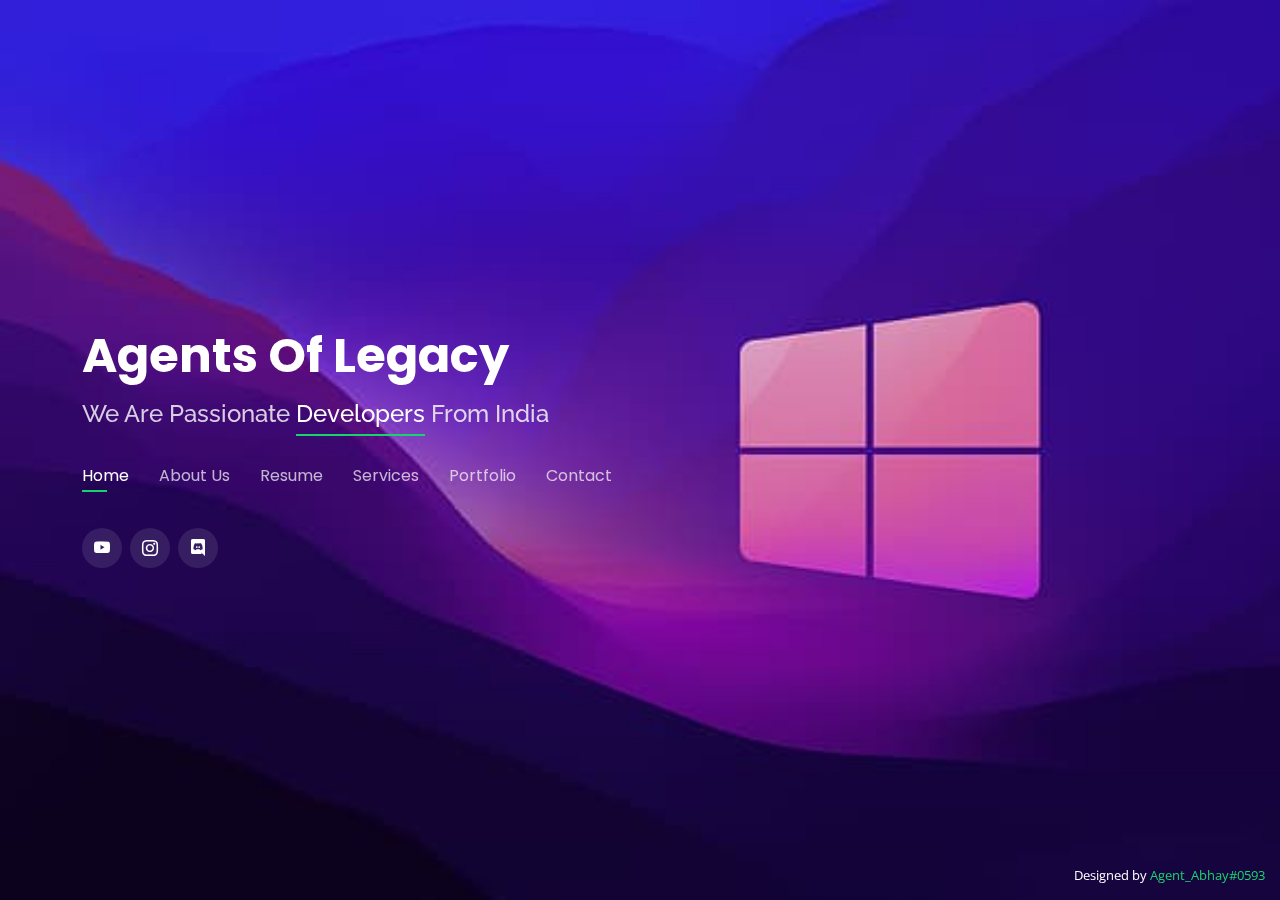
<file: index.html>
<!DOCTYPE html>
<html lang="en">

<head>
  <meta charset="utf-8">
  <meta content="width=device-width, initial-scale=1.0" name="viewport">

  <title>Agents Of Legacy Studio</title>
  <meta content="Agents Of Legacy Studio" name="description">
  <meta content="Agents Of Legacy" name="keywords">

  <!-- Favicons -->
  <link href="assets/img/favicon.png" rel="icon">
  <link href="assets/img/apple-touch-icon.png" rel="apple-touch-icon">

  <!-- Google Fonts -->
  <link href="https://fonts.googleapis.com/css?family=Open+Sans:300,300i,400,400i,600,600i,700,700i|Raleway:300,300i,400,400i,500,500i,600,600i,700,700i|Poppins:300,300i,400,400i,500,500i,600,600i,700,700i" rel="stylesheet">

  <!-- Vendor CSS Files -->
  <link href="assets/vendor/bootstrap/css/bootstrap.min.css" rel="stylesheet">
  <link href="assets/vendor/bootstrap-icons/bootstrap-icons.css" rel="stylesheet">
  <link href="assets/vendor/boxicons/css/boxicons.min.css" rel="stylesheet">
  <link href="assets/vendor/glightbox/css/glightbox.min.css" rel="stylesheet">
  <link href="assets/vendor/remixicon/remixicon.css" rel="stylesheet">
  <link href="assets/vendor/swiper/swiper-bundle.min.css" rel="stylesheet">

  <!-- Template Main CSS File -->
  <link href="assets/css/style.css" rel="stylesheet">

<body>

  <!-- ======= Header ======= -->
  <header id="header">
    <div class="container">

      <h1><a href="https://www.agentsoflegacy.ga">Agents Of Legacy</a></h1>
      <!-- Uncomment below if you prefer to use an image logo -->
      <!-- <a href="index.html" class="mr-auto"><img src="assets/img/logo.png" alt="" class="img-fluid"></a> -->
      <h2>We Are Passionate <span>Developers</span> From India</h2>

      <nav id="navbar" class="navbar">
        <ul>
          <li><a class="nav-link active" href="#header">Home</a></li>
          <li><a class="nav-link" href="#about">About Us</a></li>
          <li><a class="nav-link" href="#resume">Resume</a></li>
          <li><a class="nav-link" href="#services">Services</a></li>
          <li><a class="nav-link" href="#portfolio">Portfolio</a></li>
          <li><a class="nav-link" href="#contact">Contact</a></li>
        </ul>
        <i class="bi bi-list mobile-nav-toggle"></i>
      </nav><!-- .navbar -->

      <div class="social-links">
        <a href="https://www.youtube.com/channel/UCYoMVtPkkrMubh0ycEyPptA" class="youtube"><i class="bi bi-youtube"></i></a>
        <a href="https://instagram.com/abhay__557" class="instagram"><i class="bi bi-instagram"></i></a>
        <a href="https://discord.gg/5V68EK8AeS" class="discord"><i class="bi bi-discord"></i></a>
      </div>

    </div>
  </header><!-- End Header -->

  <!-- ======= About Section ======= -->
  <section id="about" class="about">

    <!-- ======= About Us  ======= -->
    <div class="about-me container">

      <div class="section-title">
        <h2>About Us</h2>
        <p>Learn More About Head-Developer</p>
      </div>

      <div class="row">
        <div class="col-lg-4" data-aos="fade-right">
          <img src="assets/img/me.jpg" class="img-fluid" alt="">
        </div>
        <div class="col-lg-8 pt-4 pt-lg-0 content" data-aos="fade-left">
          <h3>UI/UX &amp; Game Designer</h3>
          <p class="fst-italic">
           I'm Abhay Founder of Agents Of Legacy Studio, So I'm a Passionately Curious About My Fulture!
          </p>
          <div class="row">
            <div class="col-lg-6">
              <ul>
                <li><i class="bi bi-chevron-right"></i> <strong>Birthday:</strong> <span>29 April 2005</span></li>
                <li><i class="bi bi-chevron-right"></i> <strong>Website:</strong> <span>www.agentsoflegacy.com</span></li>
                <li><i class="bi bi-chevron-right"></i> <strong>Phone:</strong> <span>Currently Not Available</span></li>
                <li><i class="bi bi-chevron-right"></i> <strong>City:</strong> <span>Maharashtro, India</span></li>
              </ul>
            </div>
            <div class="col-lg-6">
              <ul>
                <li><i class="bi bi-chevron-right"></i> <strong>Age:</strong> <span>17</span></li>
                <li><i class="bi bi-chevron-right"></i> <strong>Degree:</strong> <span>User Not Defined</span></li>
                <li><i class="bi bi-chevron-right"></i> <strong>Email:</strong> <span>abhaycocmourya@gmail.com</span></li>
                <li><i class="bi bi-chevron-right"></i> <strong>Freelance:</strong> <span>Not-Available</span></li>
              </ul>
            </div>
          </div>
          <p>
            2 Year Of Experience In Bot Development & 1 Months In Game Development .
Discord Bot Development In Javascript, Node.Js, Discord.Js.
          </p>
        </div>
      </div>

    </div><!-- End About Me -->

    <!-- ======= Counts ======= -->
    <div class="counts container">

      <div class="row">

        <div class="col-lg-3 col-md-6">
          <div class="count-box">
            <i class="bi bi-emoji-smile"></i>
            <span data-purecounter-start="0" data-purecounter-end="23" data-purecounter-duration="1" class="purecounter"></span>
            <p>Happy Clients</p>
          </div>
        </div>

        <div class="col-lg-3 col-md-6 mt-5 mt-md-0">
          <div class="count-box">
            <i class="bi bi-journal-richtext"></i>
            <span data-purecounter-start="0" data-purecounter-end="39" data-purecounter-duration="1" class="purecounter"></span>
            <p>Projects</p>
          </div>
        </div>

        <div class="col-lg-3 col-md-6 mt-5 mt-lg-0">
          <div class="count-box">
            <i class="bi bi-headset"></i>
            <span data-purecounter-start="0" data-purecounter-end="1463" data-purecounter-duration="1" class="purecounter"></span>
            <p>Hours Of Support</p>
          </div>
        </div>

        <div class="col-lg-3 col-md-6 mt-5 mt-lg-0">
          <div class="count-box">
            <i class="bi bi-award"></i>
            <span data-purecounter-start="0" data-purecounter-end="2" data-purecounter-duration="1" class="purecounter"></span>
            <p>Awards</p>
          </div>
        </div>

      </div>

    </div><!-- End Counts -->

    <!-- ======= Skills  ======= -->
    <div class="skills container">

      <div class="section-title">
        <h2>Skills</h2>
      </div>

      <div class="row skills-content">

        <div class="col-lg-6">

          <div class="progress">
            <span class="skill">HTML <i class="val">100%</i></span>
            <div class="progress-bar-wrap">
              <div class="progress-bar" role="progressbar" aria-valuenow="100" aria-valuemin="0" aria-valuemax="100"></div>
            </div>
          </div>

          <div class="progress">
            <span class="skill">CSS <i class="val">90%</i></span>
            <div class="progress-bar-wrap">
              <div class="progress-bar" role="progressbar" aria-valuenow="90" aria-valuemin="0" aria-valuemax="100"></div>
            </div>
          </div>

          <div class="progress">
            <span class="skill">JavaScript <i class="val">75%</i></span>
            <div class="progress-bar-wrap">
              <div class="progress-bar" role="progressbar" aria-valuenow="75" aria-valuemin="0" aria-valuemax="100"></div>
            </div>
          </div>

        </div>

        <div class="col-lg-6">

          <div class="progress">
            <span class="skill">Game Development <i class="val">80%</i></span>
            <div class="progress-bar-wrap">
              <div class="progress-bar" role="progressbar" aria-valuenow="80" aria-valuemin="0" aria-valuemax="100"></div>
            </div>
          </div>

          <div class="progress">
            <span class="skill">PHP <i class="val">90%</i></span>
            <div class="progress-bar-wrap">
              <div class="progress-bar" role="progressbar" aria-valuenow="90" aria-valuemin="0" aria-valuemax="100"></div>
            </div>
          </div>

          <div class="progress">
            <span class="skill">Photoshop <i class="val">55%</i></span>
            <div class="progress-bar-wrap">
              <div class="progress-bar" role="progressbar" aria-valuenow="55" aria-valuemin="0" aria-valuemax="100"></div>
            </div>
          </div>

        </div>

      </div>

    </div><!-- End Skills -->

    <!-- ======= Interests ======= -->
    <div class="interests container">

      <div class="section-title">
        <h2>Interests</h2>
      </div>

      <div class="row">
        <div class="col-lg-3 col-md-4">
          <div class="icon-box">
            <i class="ri-store-line" style="color: #ffbb2c;"></i>
            <h3>Product Management</h3>
          </div>
        </div>
        <div class="col-lg-3 col-md-4 mt-4 mt-md-0">
          <div class="icon-box">
            <i class="ri-bar-chart-box-line" style="color: #5578ff;"></i>
            <h3>Stock/Share Market</h3>
          </div>
        </div>
        <div class="col-lg-3 col-md-4 mt-4 mt-md-0">
          <div class="icon-box">
            <i class="ri-calendar-todo-line" style="color: #e80368;"></i>
            <h3>Event Management</h3>
          </div>
        </div>
        <div class="col-lg-3 col-md-4 mt-4 mt-lg-0">
          <div class="icon-box">
            <i class="ri-paint-brush-line" style="color: #e361ff;"></i>
            <h3>Graphic Designing</h3>
          </div>
        </div>
        <div class="col-lg-3 col-md-4 mt-4">
          <div class="icon-box">
            <i class="ri-database-2-line" style="color: #47aeff;"></i>
            <h3>Database Management System</h3>
          </div>
        </div>
        <div class="col-lg-3 col-md-4 mt-4">
          <div class="icon-box">
            <i class="ri-gradienter-line" style="color: #ffa76e;"></i>
            <h3>Game Development</h3>
          </div>
        </div>
        <div class="col-lg-3 col-md-4 mt-4">
          <div class="icon-box">
            <i class="ri-file-list-3-line" style="color: #11dbcf;"></i>
            <h3>Coding Stuff</h3>
          </div>
        </div>
        <div class="col-lg-3 col-md-4 mt-4">
          <div class="icon-box">
            <i class="ri-price-tag-2-line" style="color: #4233ff;"></i>
            <h3>Youtube Content</h3>
          </div>
        </div>
        <div class="col-lg-3 col-md-4 mt-4">
          <div class="icon-box">
            <i class="ri-anchor-line" style="color: #b2904f;"></i>
            <h3>Project Management</h3>
          </div>
        </div>
        <div class="col-lg-3 col-md-4 mt-4">
          <div class="icon-box">
            <i class="ri-disc-line" style="color: #b20969;"></i>
            <h3>Music (Remix)</h3>
          </div>
        </div>
        <div class="col-lg-3 col-md-4 mt-4">
          <div class="icon-box">
            <i class="ri-base-station-line" style="color: #ff5828;"></i>
            <h3>Networking</h3>
          </div>
        </div>
        <div class="col-lg-3 col-md-4 mt-4">
          <div class="icon-box">
            <i class="ri-fingerprint-line" style="color: #29cc61;"></i>
            <h3>API Development</h3>
          </div>
        </div>
      </div>

    </div><!-- End Interests -->

    <!-- ======= Testimonials ======= -->
    <div class="testimonials container">

      <div class="section-title">
        <h2>Testimonials</h2>
      </div>

      <div class="testimonials-slider swiper" data-aos="fade-up" data-aos-delay="100">
        <div class="swiper-wrapper">

          <div class="swiper-slide">
            <div class="testimonial-item">
              <p>
                <i class="bx bxs-quote-alt-left quote-icon-left"></i>
                Proin iaculis purus consequat sem cure digni ssim donec porttitora entum suscipit rhoncus. Accusantium quam, ultricies eget id, aliquam eget nibh et. Maecen aliquam, risus at semper.
                <i class="bx bxs-quote-alt-right quote-icon-right"></i>
              </p>
              <img src="assets/img/testimonials/testimonials-1.jpg" class="testimonial-img" alt="">
              <h3>Saul Goodman</h3>
              <h4>Ceo &amp; Founder</h4>
            </div>
          </div><!-- End testimonial item -->

          <div class="swiper-slide">
            <div class="testimonial-item">
              <p>
                <i class="bx bxs-quote-alt-left quote-icon-left"></i>
                Export tempor illum tamen malis malis eram quae irure esse labore quem cillum quid cillum eram malis quorum velit fore eram velit sunt aliqua noster fugiat irure amet legam anim culpa.
                <i class="bx bxs-quote-alt-right quote-icon-right"></i>
              </p>
              <img src="assets/img/testimonials/testimonials-2.jpg" class="testimonial-img" alt="">
              <h3>Sara Wilsson</h3>
              <h4>Designer</h4>
            </div>
          </div><!-- End testimonial item -->

          <div class="swiper-slide">
            <div class="testimonial-item">
              <p>
                <i class="bx bxs-quote-alt-left quote-icon-left"></i>
                Enim nisi quem export duis labore cillum quae magna enim sint quorum nulla quem veniam duis minim tempor labore quem eram duis noster aute amet eram fore quis sint minim.
                <i class="bx bxs-quote-alt-right quote-icon-right"></i>
              </p>
              <img src="assets/img/testimonials/testimonials-3.jpg" class="testimonial-img" alt="">
              <h3>Jena Karlis</h3>
              <h4>Store Owner</h4>
            </div>
          </div><!-- End testimonial item -->

          <div class="swiper-slide">
            <div class="testimonial-item">
              <p>
                <i class="bx bxs-quote-alt-left quote-icon-left"></i>
                Fugiat enim eram quae cillum dolore dolor amet nulla culpa multos export minim fugiat minim velit minim dolor enim duis veniam ipsum anim magna sunt elit fore quem dolore labore illum veniam.
                <i class="bx bxs-quote-alt-right quote-icon-right"></i>
              </p>
              <img src="assets/img/testimonials/testimonials-4.jpg" class="testimonial-img" alt="">
              <h3>Matt Brandon</h3>
              <h4>Freelancer</h4>
            </div>
          </div><!-- End testimonial item -->

          <div class="swiper-slide">
            <div class="testimonial-item">
              <p>
                <i class="bx bxs-quote-alt-left quote-icon-left"></i>
                Quis quorum aliqua sint quem legam fore sunt eram irure aliqua veniam tempor noster veniam enim culpa labore duis sunt culpa nulla illum cillum fugiat legam esse veniam culpa fore nisi cillum quid.
                <i class="bx bxs-quote-alt-right quote-icon-right"></i>
              </p>
              <img src="assets/img/testimonials/testimonials-5.jpg" class="testimonial-img" alt="">
              <h3>John Larson</h3>
              <h4>Entrepreneur</h4>
            </div>
          </div><!-- End testimonial item -->

        </div>
        <div class="swiper-pagination"></div>
      </div>

      <div class="owl-carousel testimonials-carousel">

      </div>

    </div><!-- End Testimonials  -->

  </section><!-- End About Section -->

  <!-- ======= Resume Section ======= -->
  <section id="resume" class="resume">
    <div class="container">

      <div class="section-title">
        <h2>Resume</h2>
        <p>Check Out Our Story</p>
      </div>

      <div class="row">
        <div class="col-lg-6">
          <h3 class="resume-title">Summary</h3>
          <div class="resume-item pb-0">
            <h4>Founder Of Agents Of Legacy Studio</h4>
            <p><em>Innovative and deadline-driven In Game Development with 2+ years of experience designing and developing user-centered digital/print marketing material from initial concept to final, polished deliverable.</em></p>
            <p>
            <ul>
              <li>India Maharashtra</li>
              <li>Not-Available</li>
              <li>Not-Available</li>
            </ul>
            </p>
          </div>

          <h3 class="resume-title">Foundation Of Agents Of Legacy </h3>
          <div class="resume-item">
            <h4>Master In Development &amp; Game Designing</h4>
            <h5>2020 - 2021</h5>
            <p><em>Agents Of Legacy Studio</em></p>
            <p>We Don't Have Special Talent But We Are Passionately Curious! Earlier We Were Like Just You! A Small Group Of People</p>
            <p>But Our Founder Abhay Made Mind Set To Get In Game Development! 
          </div>
          <div class="resume-item">
            <h4>Games &amp; Interesting Concepts</h4>
            <h5>2019 - 2020</h5>
            <p><em>At Lock-Down</em></p>
            <p>In Lock-Down We Observed Many Interesting Concepts But One Thing Game Communitys Were On Fire! As Early We Don't Have Any Experience In Game Development So We Decided To Step In Fulture!</p>
          </div>
        </div>
        <div class="col-lg-6">
          <h3 class="resume-title">Professional Experience</h3>
          <div class="resume-item">
            <h4>Head Developer</h4>
            <h5>2022 - Present</h5>
            <p><em>Agents Of Legacy Studio </em></p>
            <p>
            <ul>
              <li>Lead in the design, development, and implementation of the graphic, layout, and production communication materials</li>
              <li>Delegate tasks to the 7 members of the design team and provide counsel on all aspects of the project. </li>
              <li>Supervise the assessment of all graphic materials in order to ensure quality and accuracy of the design</li>
              <li>Oversee the efficient use of production project budgets ranging from $20 - $50</li>
            </ul>
            </p>
          </div>
          <div class="resume-item">
            <h4>Game Design Specialist</h4>
            <h5>2021 - 2022</h5>
            <p><em>Agents Of Legacy Studio</em></p>
            <p>
            <ul>
              <li>Developed numerous marketing programs (logos, brochures,infographics, presentations, and advertisements).</li>
              <li>Managed up to 5 projects or tasks at a given time while under pressure</li>
              <li>Recommended and consulted with clients on the most appropriate graphic design</li>
              <li>Created 4+ design presentations and proposals a month for clients and account managers</li>
            </ul>
            </p>
          </div>
        </div>
      </div>

    </div>
  </section><!-- End Resume Section -->

  <!-- ======= Services Section ======= -->
  <section id="services" class="services">
    <div class="container">

      <div class="section-title">
        <h2>Services</h2>
        <p>My Services</p>
      </div>

      <div class="row">
        <div class="col-lg-4 col-md-6 d-flex align-items-stretch">
          <div class="icon-box">
            <div class="icon"><i class="bx bxl-dribbble"></i></div>
            <h4><a href="https://discord.gg/5V68EK8AeS">Game Development</a></h4>
            <p>We Provide 2d Game Also Makes Non-Copyright Assets For Them! </p>
          </div>
        </div>

        <div class="col-lg-4 col-md-6 d-flex align-items-stretch mt-4 mt-md-0">
          <div class="icon-box">
            <div class="icon"><i class="bx bx-file"></i></div>
            <h4><a href="https://discord.gg/5V68EK8AeS">Development Help</a></h4>
            <p>We Help Developers In There Projects In Any Platform Like Github, Autocode,Replit!</p>
          </div>
        </div>

        <div class="col-lg-4 col-md-6 d-flex align-items-stretch mt-4 mt-lg-0">
          <div class="icon-box">
            <div class="icon"><i class="bx bx-tachometer"></i></div>
            <h4><a href="https://discord.gg/5V68EK8AeS">Promotion</a></h4>
            <p>We Support Creators! Free Promotion And Even Motivate Them!</p>
          </div>
        </div>

        <div class="col-lg-4 col-md-6 d-flex align-items-stretch mt-4">
          <div class="icon-box">
            <div class="icon"><i class="bx bx-world"></i></div>
            <h4><a href="https://discord.gg/5V68EK8AeS">Website Hosting</a></h4>
            <p>Genuinely We Provide Custom Domains For 1 Year For Free! </p>
          </div>
        </div>

        <div class="col-lg-4 col-md-6 d-flex align-items-stretch mt-4">
          <div class="icon-box">
            <div class="icon"><i class="bx bx-slideshow"></i></div>
            <h4><a href="https://autocode.com">Bot Development</a></h4>
            <p>Looking For Custom Discord Bot Or Anything? Check Out Autocode.com</p>
          </div>
        </div>

        <div class="col-lg-4 col-md-6 d-flex align-items-stretch mt-4">
          <div class="icon-box">
            <div class="icon"><i class="bx bx-arch"></i></div>
            <h4><a href="https://discord.gg/5V68EK8AeS">Finding Something Different?</a></h4>
            <p>Check Out Our Discord Server! Just Ask For Services Or Ask Your Query</p>
          </div>
        </div>

      </div>

    </div>
  </section><!-- End Services Section -->

  <!-- ======= Portfolio Section ======= -->
  <section id="portfolio" class="portfolio">
    <div class="container">

      <div class="section-title">
        <h2>Portfolio</h2>
        <p>My Works</p>
      </div>

      <div class="row">
        <div class="col-lg-12 d-flex justify-content-center">
          <ul id="portfolio-flters">
            <li data-filter="*" class="filter-active">All</li>
            <li data-filter=".filter-app">App</li>
            <li data-filter=".filter-card">Project</li>
            <li data-filter=".filter-web">Web</li>
          </ul>
        </div>
      </div>

      <div class="row portfolio-container">

        <div class="col-lg-4 col-md-6 portfolio-item filter-app">
          <div class="portfolio-wrap">
            <img src="assets/img/portfolio/portfolio-1.png" class="img-fluid" alt="">
            <div class="portfolio-info">
              <h4>Html Game</h4>
              <p>HTML5 Runner Game Made With Phaser.</p>
              <div class="portfolio-links">
                <a href="assets/img/portfolio/portfolio-1.png" data-gallery="portfolioGallery" class="portfolio-lightbox" title="HTML5 Runner Game Made With Phaser."><i class="bx bx-plus"></i></a>
                <a href="https://github.com/Abhay557/Hurry-Up-Runner" data-gallery="portfolioDetailsGallery" data-glightbox="type: external" class="portfolio-details-lightbox" title="Portfolio Details"><i class="bx bx-link"></i></a>
              </div>
            </div>
          </div>
        </div>

        <div class="col-lg-4 col-md-6 portfolio-item filter-web">
          <div class="portfolio-wrap">
            <img src="assets/img/portfolio/portfolio-2.png" class="img-fluid" alt="">
            <div class="portfolio-info">
              <h4>Bot Website</h4>
              <p>A Advanced Discord Bot Website</p>
              <div class="portfolio-links">
                <a href="assets/img/portfolio/portfolio-2.png" data-gallery="portfolioGallery" class="portfolio-lightbox" title="Advanced Discord Bot Website."><i class="bx bx-plus"></i></a>
                <a href="https://github.com/Abhay557/Discord-Bot-Website" data-gallery="portfolioDetailsGallery" data-glightbox="type: external" class="portfolio-details-lightbox" title="Portfolio Details"><i class="bx bx-link"></i></a>
              </div>
            </div>
          </div>
        </div>

        <div class="col-lg-4 col-md-6 portfolio-item filter-app">
          <div class="portfolio-wrap">
            <img src="assets/img/portfolio/portfolio-3.png" class="img-fluid" alt="">
            <div class="portfolio-info">
              <h4>Code Editor</h4>
              <p>HTML & CSS EDITOR DEVELOPED WITH AND JQUERY.</p>
              <div class="portfolio-links">
                <a href="assets/img/portfolio/portfolio-3.png" data-gallery="portfolioGallery" class="portfolio-lightbox" title="HTML & CSS EDITOR DEVELOPED WITH AND JQUERY."><i class="bx bx-plus"></i></a>
                <a href="https://github.com/Abhay557/Code-Editor" data-gallery="portfolioDetailsGallery" data-glightbox="type: external" class="portfolio-details-lightbox" title="Portfolio Details"><i class="bx bx-link"></i></a>
              </div>
            </div>
          </div>
        </div>

        <div class="col-lg-4 col-md-6 portfolio-item filter-card">
          <div class="portfolio-wrap">
            <img src="assets/img/portfolio/portfolio-4.png" class="img-fluid" alt="">
            <div class="portfolio-info">
              <h4>Codependal</h4>
              <p>This Code Editor Have Feature That Just Like CodePen Editor.</p>
              <div class="portfolio-links">
                <a href="assets/img/portfolio/portfolio-4.png" data-gallery="portfolioGallery" class="portfolio-lightbox" title="This Code Editor Have Feature That Just Like CodePen Editor."><i class="bx bx-plus"></i></a>
                <a href="https://github.com/Abhay557/Codependal" data-gallery="portfolioDetailsGallery" data-glightbox="type: external" class="portfolio-details-lightbox" title="Portfolio Details"><i class="bx bx-link"></i></a>
              </div>
            </div>
          </div>
        </div>

        <div class="col-lg-4 col-md-6 portfolio-item filter-web">
          <div class="portfolio-wrap">
            <img src="assets/img/portfolio/portfolio-5.png" class="img-fluid" alt="">
            <div class="portfolio-info">
              <h4>Blog</h4>
              <p>A Fully Functional Blog Website Template.</p>
              <div class="portfolio-links">
                <a href="assets/img/portfolio/portfolio-5.png" data-gallery="portfolioGallery" class="portfolio-lightbox" title="A Fully Functional Blog Website Template."><i class="bx bx-plus"></i></a>
                <a href="https://github.com/Abhay557/Blog" data-gallery="portfolioDetailsGallery" data-glightbox="type: external" class="portfolio-details-lightbox" title="Portfolio Details"><i class="bx bx-link"></i></a>
              </div>
            </div>
          </div>
        </div>

        <div class="col-lg-4 col-md-6 portfolio-item filter-app">
          <div class="portfolio-wrap">
            <img src="assets/img/portfolio/portfolio-6.png" class="img-fluid" alt="">
            <div class="portfolio-info">
              <h4>Pixel Art Maker</h4>
              <p>The entire project is done with HTML, CSS, and JavaScript. There is no JQuery.</p>
              <div class="portfolio-links">
                <a href="assets/img/portfolio/portfolio-6.png" data-gallery="portfolioGallery" class="portfolio-lightbox" title="The entire project is done with HTML, CSS, and JavaScript. There is no JQuery."><i class="bx bx-plus"></i></a>
                <a href="https://github.com/Abhay557/Pixel-Art-Maker" data-gallery="portfolioDetailsGallery" data-glightbox="type: external" class="portfolio-details-lightbox" title="Portfolio Details"><i class="bx bx-link"></i></a>
              </div>
            </div>
          </div>
        </div>

        <div class="col-lg-4 col-md-6 portfolio-item filter-card">
          <div class="portfolio-wrap">
            <img src="assets/img/portfolio/portfolio-7.png" class="img-fluid" alt="">
            <div class="portfolio-info">
              <h4>Secure Folder</h4>
              <p>Creating Secure Folder Which Opens & Closes With Password!</p>
              <div class="portfolio-links">
                <a href="assets/img/portfolio/portfolio-7.png" data-gallery="portfolioGallery" class="portfolio-lightbox" title="Creating Secure Folder Which Opens & Closes With Password!"><i class="bx bx-plus"></i></a>
                <a href="https://github.com/Abhay557/Secure-Folder" data-gallery="portfolioDetailsGallery" data-glightbox="type: external" class="portfolio-details-lightbox" title="Portfolio Details"><i class="bx bx-link"></i></a>
              </div>
            </div>
          </div>
        </div>

        <div class="col-lg-4 col-md-6 portfolio-item filter-card">
          <div class="portfolio-wrap">
            <img src="assets/img/portfolio/portfolio-8.png" class="img-fluid" alt="">
            <div class="portfolio-info">
              <h4>Basic API</h4>
              <p>Making Basic API On Autocode.com Guide</p>
              <div class="portfolio-links">
                <a href="assets/img/portfolio/portfolio-8.png" data-gallery="portfolioGallery" class="portfolio-lightbox" title="Making Basic API On Autocode.com Guide"><i class="bx bx-plus"></i></a>
                <a href="https://github.com/Abhay557/Autocode" data-gallery="portfolioDetailsGallery" data-glightbox="type: external" class="portfolio-details-lightbox" title="Portfolio Details"><i class="bx bx-link"></i></a>
              </div>
            </div>
          </div>
        </div>

        <div class="col-lg-4 col-md-6 portfolio-item filter-web">
          <div class="portfolio-wrap">
            <img src="assets/img/portfolio/portfolio-9.png" class="img-fluid" alt="">
            <div class="portfolio-info">
              <h4>Basic Html Game</h4>
              <p>Tic-Tac-Toe Game</p>
              <div class="portfolio-links">
                <a href="assets/img/portfolio/portfolio-9.png" data-gallery="portfolioGallery" class="portfolio-lightbox" title="Tic-Tac-Toe Game"><i class="bx bx-plus"></i></a>
                <a href="https://github.com/Abhay557/Tic-Tac-Toe" data-gallery="portfolioDetailsGallery" data-glightbox="type: external" class="portfolio-details-lightbox" title="Portfolio Details"><i class="bx bx-link"></i></a>
              </div>
            </div>
          </div>
        </div>

      </div>

    </div>
  </section><!-- End Portfolio Section -->

  <!-- ======= Contact Section ======= -->
  <section id="contact" class="contact">
    <div class="container">

      <div class="section-title">
        <h2>Contact</h2>
        <p>Contact Us</p>
      </div>

      <div class="row mt-2">

        <div class="col-md-6 d-flex align-items-stretch">
          <div class="info-box">
            <i class="bx bx-map"></i>
            <h3>My Address</h3>
            <p>Not-Available</p>
          </div>
        </div>

        <div class="col-md-6 mt-4 mt-md-0 d-flex align-items-stretch">
          <div class="info-box">
            <i class="bx bx-share-alt"></i>
            <h3>Social Profiles</h3>
            <div class="social-links">
              <a href="https://www.github.com/Abhay557" class="github"><i class="bi bi-github"></i></a>
              <a href="https://discord.gg/5V68EK8AeS" class="Discord"><i class="bi bi-discord"></i></a>
              <a href="https://instagram.com/abhay__557" class="instagram"><i class="bi bi-instagram"></i></a>
            </div>
          </div>
        </div>

        <div class="col-md-6 mt-4 d-flex align-items-stretch">
          <div class="info-box">
            <i class="bx bx-envelope"></i>
            <h3>Email Us </h3>
            <p>abhaycocmourya@gmail.com</p>
          </div>
        </div>
        <div class="col-md-6 mt-4 d-flex align-items-stretch">
          <div class="info-box">
            <i class="bx bx-window"></i>
            <h3>Website</h3>
            <p>www.agentsoflegacy.ga</p>
          </div>
        </div>
      </div>

      <form action="forms/contact.php" method="post" role="form" class="php-email-form mt-4">
        <div class="row">
          <div class="col-md-6 form-group">
            <input type="text" name="name" class="form-control" id="name" placeholder="Your Name" required>
          </div>
          <div class="col-md-6 form-group mt-3 mt-md-0">
            <input type="email" class="form-control" name="email" id="email" placeholder="Your Email" required>
          </div>
        </div>
        <div class="form-group mt-3">
          <input type="text" class="form-control" name="subject" id="subject" placeholder="Subject" required>
        </div>
        <div class="form-group mt-3">
          <textarea class="form-control" name="message" rows="5" placeholder="Message" required></textarea>
        </div>
        <div class="my-3">
          <div class="loading">Loading</div>
          <div class="error-message"></div>
          <div class="sent-message">Your message has been sent. Thank you!</div>
        </div>
        <div class="text-center"><button type="submit">Send Message</button></div>
      </form>

    </div>
  </section><!-- End Contact Section -->

  <div class="credits">
    Designed by <a href="https://www.dev-abhay.tk/">Agent_Abhay#0593</a>
  </div>

  <!-- Vendor JS Files -->
  <script src="assets/vendor/bootstrap/js/bootstrap.bundle.min.js"></script>
  <script src="assets/vendor/glightbox/js/glightbox.min.js"></script>
  <script src="assets/vendor/isotope-layout/isotope.pkgd.min.js"></script>
  <script src="assets/vendor/php-email-form/validate.js"></script>
  <script src="assets/vendor/purecounter/purecounter.js"></script>
  <script src="assets/vendor/swiper/swiper-bundle.min.js"></script>
  <script src="assets/vendor/waypoints/noframework.waypoints.js"></script>

  <!-- Template Main JS File -->
  <script src="assets/js/main.js"></script>

</body>

</html>
</file>
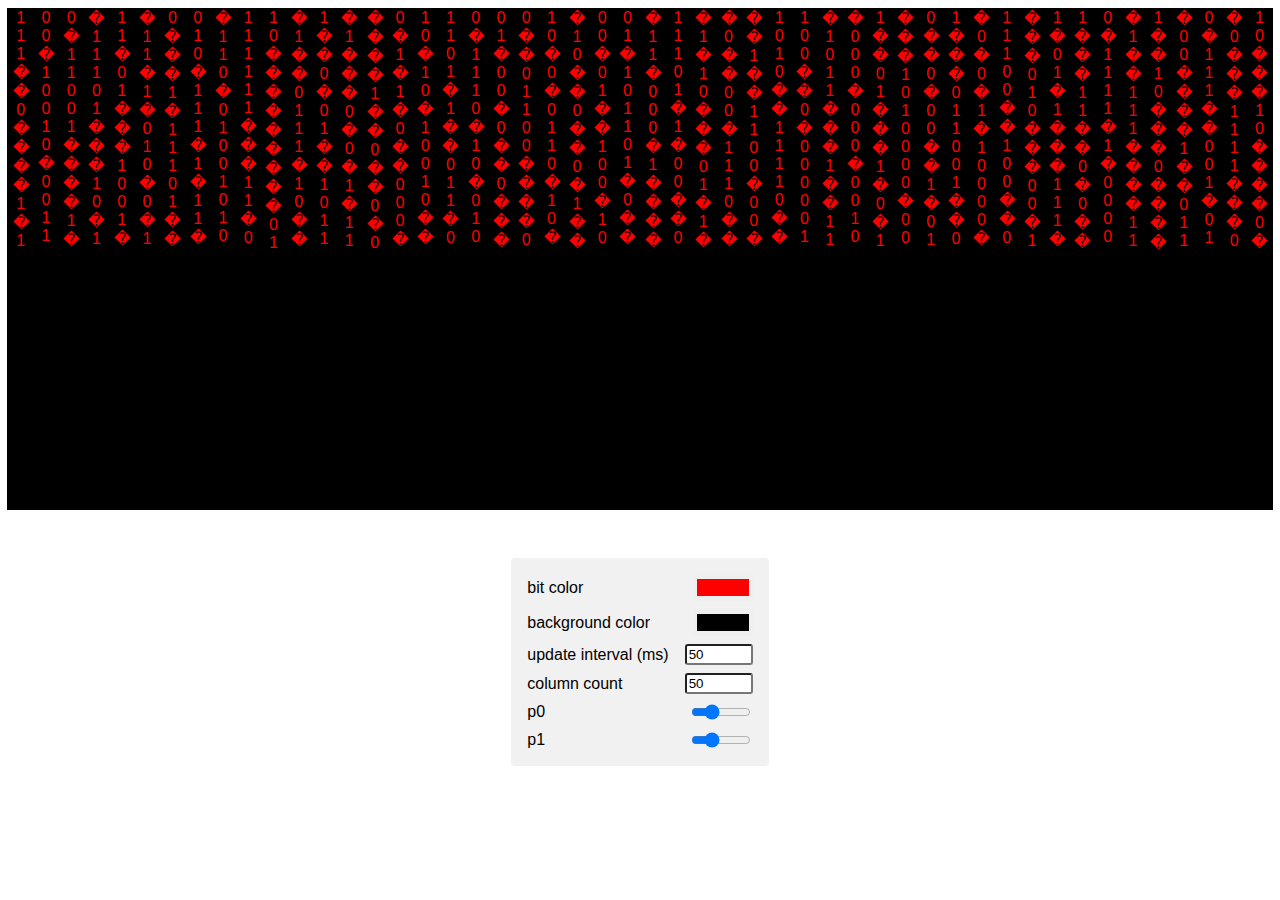
<file: bit.html>
<!DOCTYPE html>
<html lang="en">

<head>
  <meta charset="UTF-8" />
  <title>bits rain</title>
  <style>

    body {
      display: flex;
      flex-direction: column;
      align-items: center;
      font-family: 'Gill Sans', 'Gill Sans MT', Calibri, 'Trebuchet MS', sans-serif;
    }

    #scene {
      width: 100%;
      height: 500px;
      display: flex;
      border: 1px solid black;
      overflow: hidden;
      color: #FF0000;
      background-color: #000000;
    }

    #toolbox {
      display: flex;
      flex-direction: column;
      margin-top: 3rem;
      padding: 1rem;
      border-radius: 4px;
      background-color: #F1F1F1;
    }

    .tool {
      display: flex;
      align-items: center;
      margin-bottom: 0.5rem;
    }

    .tool:last-of-type {
      margin-bottom: 0;
    }

    .tool > span {
      margin: 0 1rem 0 0;
      padding: 0;
      flex: 1;
    }

    .tool > input {
      width: 60px;
      border-radius: 3px;
    }

    .tool > input[type="color"]{
      border: none;
      border-color: transparent;
      -webkit-appearance: none;
    }
    
    input::-webkit-color-swatch {
      border: none;
    }

    .column {
      display: flex;
      flex-direction: column;
      align-items: center;
      flex: 1;
    }
  </style>
</head>

<body>
  <div id="scene"></div>
  <div id="toolbox">
    <div class="tool">
      <span>bit color</span>
      <input id="text-color-input" type="color" value="#FF0000" />
    </div>
    <div class="tool">
      <span>background color</span>
      <input id="background-color-input" type="color" value="#000000" />
    </div>
    <div class="tool">
      <span>update interval (ms)</span>
      <input id="speed-input" type="number" min="0" max="1000" value="50" size="1" />
    </div>
    <div class="tool">
      <span>column count</span>
      <input id="column-count-input" type="number" min="0" max="100" value="50" size="4" />
    </div>
    <div class="tool">
      <span>p0</span>
      <input id="p0-input" type="range" min="0" max="1" step="0.05" value="0.3" />
    </div>
    <div class="tool">
      <span>p1</span>
      <input id="p1-input" type="range" min="0" max="1" step="0.05" value="0.3" />
    </div>
  </div>
  <script>
    const isElementOutside = (parent, child) => {
      const parentRect = parent.getBoundingClientRect();
      const childRect = child.getBoundingClientRect();
      return parentRect.top >= childRect.bottom || parentRect.bottom <= childRect.top;
    }

    const getBit = (p0, p1) => {
      const seed = Math.random()
      if (seed <= p0) return '0'
      if (seed <= p1 + p0) return '1'
      return '�'
    }

    const insertColumn = container => {
      const column = document.createElement('div')
      column.classList.add('column')
      container.appendChild(column)
      return column
    }

    const removeColumn = (container, column) => {
      container.removeChild(column)
    }

    const disposeColumns = (container, count) =>
      Array.from(Array(count)).map(() => insertColumn(container))

    const patchColumnCount = (columns, container, nextCount) => {
      const lastCount = columns.length
      if (lastCount === nextCount) return columns
      const countDelta = nextCount - lastCount
      if (countDelta < 0) {
        return columns.filter((column, index) => {
          if (index < lastCount + countDelta) return true
          removeColumn(container, columns[index])
          return false
        })
      }
      const newColumns = disposeColumns(container, countDelta)
      return [
        ...columns,
        ...newColumns
      ]
    }

    const runScene = (scene) => {
      const { container, columns, intervalDuration } = scene
      scene.interval = setInterval(() => {
        columns.forEach((column) => {
          const firstBit = column.firstChild
          const lastBit = column.lastChild
          const bit = document.createElement('div')
          bit.innerText = getBit(scene.p0, scene.p1)
          if (!firstBit) {
            return column.appendChild(bit)
          }
          column.insertBefore(bit, firstBit)
          if (isElementOutside(container, lastBit)) {
            column.removeChild(lastBit)
          }
        })
      }, intervalDuration)
    }
  </script>

  <script>
    const scene = {
      interval: null,
      container: null,
      intervalDuration: 50,
      columns: [],
      columnCount: 50,
      p0: 0.3,
      p1: 0.3
    }

    document.querySelector('#text-color-input').addEventListener('change', event => {
      const { value } = event.target
      scene.container.style.color = value
    })

    document.querySelector('#background-color-input').addEventListener('change', event => {
      const { value } = event.target
      scene.container.style.backgroundColor = value
    })

    document.querySelector('#speed-input').addEventListener('change', event => {
      const { value } = event.target
      clearInterval(scene.interval)
      scene.intervalDuration = value
      runScene(scene)
    })

    document.querySelector('#column-count-input').addEventListener('change', event => {
      const value = Math.abs(event.target.value) > 100 ? 100 : event.target.value
      event.target.value = Math.abs(value)
      clearInterval(scene.interval)
      setTimeout(() => {
        scene.columns = patchColumnCount(scene.columns, scene.container, parseInt(value, 10))
        runScene(scene)
      }, 0)
    })

    const p0Input = document.querySelector('#p0-input')
    const p1Input = document.querySelector('#p1-input')
    const makeUpdateP = (targetName, siblingName, targetInput, siblingInput) => event => {
      const value = Math.abs(event.target.value) > 1 ? 1 : event.target.value
      const pTarget = Math.abs(value)
      targetInput.value = pTarget
      scene[targetName] = pTarget
      const pTargetDelta = 1 - pTarget 
      if (pTarget + scene[siblingName] > 1) {
        scene[siblingName] = pTargetDelta
        siblingInput.value = pTargetDelta
      }
      clearInterval(scene.interval)
      runScene(scene)
    }

    p0Input.addEventListener('change', makeUpdateP('p0', 'p1', p0Input, p1Input))
    p1Input.addEventListener('change', makeUpdateP('p1', 'p0', p1Input, p0Input))

    scene.container = document.querySelector('#scene')
    scene.columns = disposeColumns(scene.container, scene.columnCount)
    runScene(scene)

  </script>
</body>

</html>
</file>
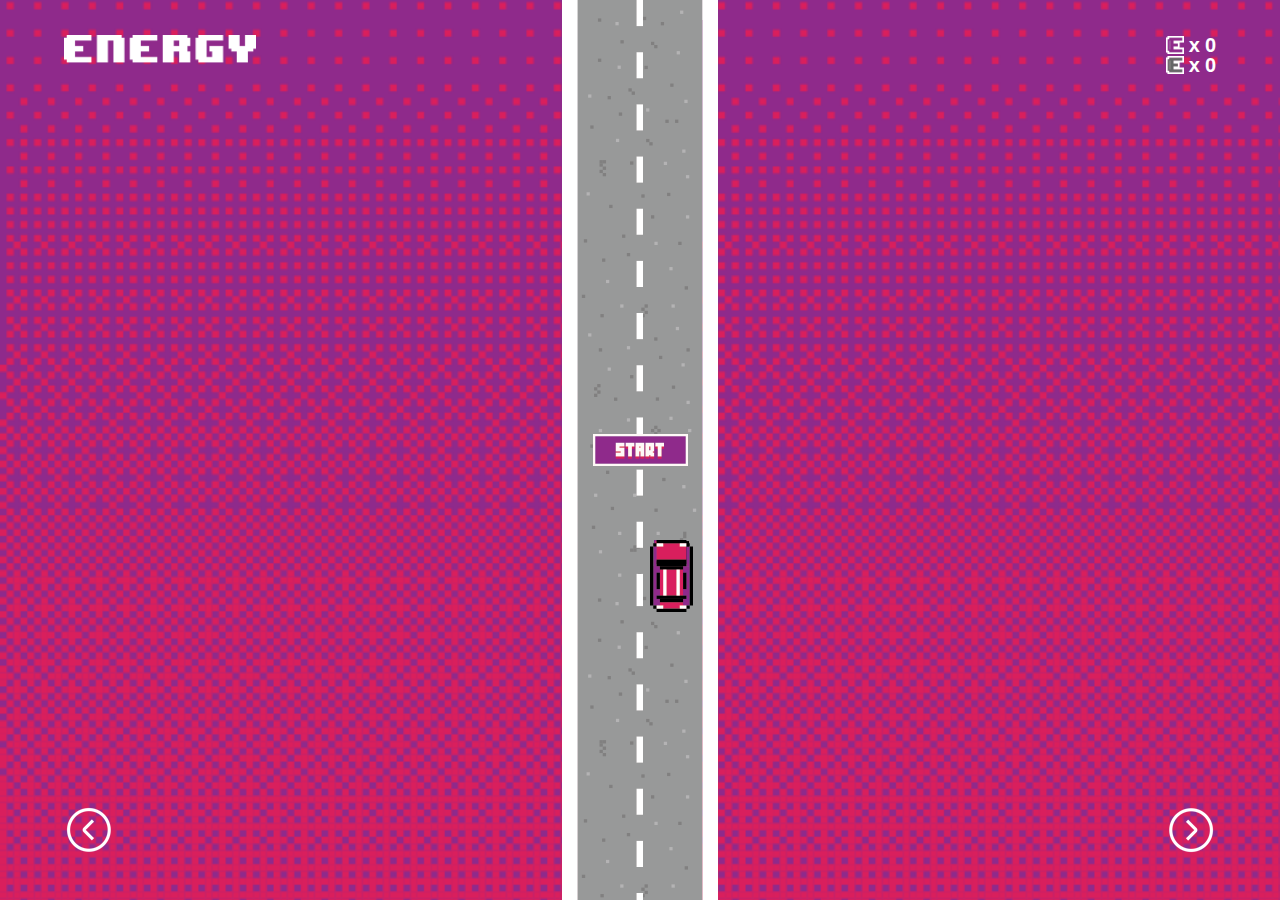
<file: Energy Car.html>
<!DOCTYPE html>
<html lang="en">

<head>
    <meta charset="UTF-8">
    <meta name="viewport" content="width=device-width, initial-scale=1.0">
    <meta http-equiv="X-UA-Compatible" content="ie=edge">
    <title>Car Game</title>


    <style>
        body {
            margin: 0;
            padding: 0;
        }

        body .app {
            position: absolute;
            width: 100% !important;
            height: 100% !important;
            overflow: hidden;
            cursor: pointer;
        }

        body .app * {
            -webkit-box-sizing: border-box;
            box-sizing: border-box;
        }

        body .app .background {
            background: url([data-uri]) no-repeat;
            background-size: cover;
            width: 100%;
            height: 100%;
        }

        body .app .logo {
            position: absolute;
            background: url([data-uri]) no-repeat;
            background-size: contain;
            width: 15%;
            height: 74px;
            top: 35px;
            left: 5%;
        }

        body .app .progress {
            position: absolute;
            top: 35px;
            right: 5%;
            width: 20%;
        }

        body .app .progress .progress-content {
            width: 100%;
            color: white;
            font-size: 20px;
            font-family: Arial, Helvetica, sans-serif;
            font-weight: bolder;
            line-height: 20px;
        }

        body .app .progress .progress-content .progress-item {
            position: relative;
            float: left;
            background-size: 100% auto !important;
            background-position: center !important;
            width: 18px;
            height: 18px;
        }

        body .app .progress .progress-content .progress-item.consumed {
            background: url([data-uri]) no-repeat;
        }

        body .app .progress .progress-content .progress-item.missed {
            background: url([data-uri]) no-repeat;
        }

        body .app .road-container {
            position: absolute;
            width: 50%;
            max-width: 156px;
            height: 100%;
            left: 0;
            right: 0;
            top: 0;
            margin: 0 auto;
            overflow: hidden;
        }

        body .app .road-container .road-content {
            position: absolute;
            width: 100%;
            height: 100%;
            top: 0;
            left: 0;
            right: 0;
            margin: 0 auto;
        }

        body .app .road-container .road-content .road {
            position: absolute;
            background: url([data-uri]) no-repeat;
            background-size: 100%;
            background-position: center;
            width: 100%;
            max-width: 156px;
            height: 600px;
        }

        body .app .road-container .road-energy {
            position: absolute;
            background: url([data-uri]) no-repeat;
            width: 35px;
            height: 24px;
            left: 92px;
        }

        body .app .road-container .road-energy.left {
            left: 28px;
        }

        body .app .road-container .road-energy.consumed {
            display: none;
        }

        body .app .car {
            position: absolute;
            background: url([data-uri]) no-repeat;
            width: 43px;
            height: 72px;
            top: 60%;
            -webkit-transition: left 0.4s;
            transition: left 0.4s;
        }

        body .app .arrow {
            position: absolute;
            width: 50px;
            height: 50px;
            bottom: 5vh;
            background: url([data-uri]) no-repeat;
            background-size: contain;
            background-repeat: no-repeat;
            cursor: pointer;
        }

        body .app .arrow.left-arrow {
            left: 5%;
            -webkit-transform: rotate(180deg);
            transform: rotate(180deg);
        }

        body .app .arrow.right-arrow {
            right: 5%;
        }

        body .app .start {
            position: absolute;
            background: url([data-uri]) no-repeat;
            width: 95px;
            height: 32px;
            left: 0;
            right: 0;
            top: 0;
            bottom: 0;
            margin: auto;
            cursor: pointer;
        }

        body .d-flex {
            display: -webkit-box;
            display: -ms-flexbox;
            display: flex;
        }

        body .align-items-center {
            -webkit-box-align: center;
            -ms-flex-align: center;
            align-items: center;
        }

        body .justify-content-end {
            -webkit-box-pack: end;
            -ms-flex-pack: end;
            justify-content: flex-end;
        }

        body .justify-content-center {
            -webkit-box-pack: center;
            -ms-flex-pack: center;
            justify-content: center;
        }

        body .padding-x-5 {
            padding-left: 5px;
            padding-right: 5px;
        }

        body .blink {
            -webkit-animation: blink-animation 1s linear infinite;
            animation: blink-animation 1s linear infinite;
        }

        @-webkit-keyframes blink-animation {
            50% {
                opacity: 0.5;
            }
        }

        @keyframes blink-animation {
            50% {
                opacity: 0.5;
            }
        }
    </style>

    <script>
        window.onload = () => {
            const startBtn = document.getElementById("start");
            const progress = document.getElementById("progress");
            const road = document.getElementById("road");
            const roadContainer = document.getElementById("roadContainer");
            const car = document.getElementById("car");
            const leftArrow = document.getElementById("leftArrow");
            const rightArrow = document.getElementById("rightArrow");
            const energyConsumedCount = document.getElementById("energyConsumed");
            const energyMissedCount = document.getElementById("energyMissed");


            const roadHeight = 580;
            const roadEnergyHeight = 24;
            const MIN_ACCELERATION = 1;
            const MAX_ACCELERATION = 5;
            const ACCELERATE_AFTER_EVERY = 3;

            let carTopPos = road.offsetHeight * .6;
            let acceleration = 1;
            let energyConsumed = 0;
            let energyMissed = 0;
            let gameOver = false;


            car.style.left = carSide(false) + 'px';

            window.onresize = function (event) {
                car.style.left = carSide(car.classList.contains("left")) + 'px';
                carTopPos = road.offsetHeight * .6;
            };

            initRoad();

            startBtn.addEventListener("click", () => {
                startBtn.style.display = 'none';

                startGame();
                updateProgress();

                initListeners();
            });

            function initListeners() {
                leftArrow.addEventListener("click", (e) => {
                    car.classList.add('left');
                    car.style.left = carSide(true) + 'px';
                });
                rightArrow.addEventListener("click", (e) => {
                    car.classList.remove('left');
                    car.style.left = carSide(false) + 'px';
                });
                document.onkeydown = (e) => {
                    if (e.keyCode == '37') {
                        car.classList.add('left');
                        car.style.left = carSide(true) + 'px';
                    }
                    else if (e.keyCode == '39') {
                        car.classList.remove('left');
                        car.style.left = carSide(false) + 'px';
                    }
                }
            }
            function initRoad() {
                addRoadWithEnergy(-roadHeight);
                addRoadWithEnergy(0);
                addRoadWithEnergy(roadHeight);
            }
            function addRoadWithEnergy(top) {
                const roadbg = document.createElement('div');
                roadbg.classList.add('road');
                roadbg.style.top = top + 'px';
                road.appendChild(roadbg);

                let energyTop = randomInt(roadEnergyHeight, roadHeight - roadEnergyHeight);
                let energyLeft = randomInt(1, 4) > 2;
                const roadEnergy = document.createElement('div');
                roadEnergy.classList.add('road-energy');
                roadEnergy.style.top = energyTop + 'px';
                if (energyLeft) roadEnergy.classList.add('left');
                roadbg.appendChild(roadEnergy);
            }
            function startGame() {
                setInterval(ticker, 5);
            }
            function ticker() {
                let roads = road.getElementsByClassName('road');
                for (let i = 0; i < roads.length; i++) {
                    let currentTop = parseFloat(roads[i].offsetTop);
                    let roadEnergy = roads[i].getElementsByClassName('road-energy')[0];

                    if (currentTop > roadHeight * 2) {
                        roads[i].style.top = (-roadHeight) + 'px';

                        let energyLeft = randomInt(1, 4) > 2;
                        if (energyLeft) roadEnergy.classList.add('left');
                        else roadEnergy.classList.remove('left');

                        roadEnergy.style.top = randomInt(roadEnergyHeight, roadHeight - roadEnergyHeight) + 'px';
                        roadEnergy.classList.remove('consumed');
                        roadEnergy.classList.remove('missed');
                    }
                    else {
                        roads[i].style.top = (currentTop + acceleration) + 'px';

                        let energyTop = currentTop + roadEnergy.offsetTop + acceleration;
                        if (carTopPos > energyTop &&
                            carTopPos < energyTop + roadEnergyHeight &&
                            !roadEnergy.classList.contains('consumed') && !roadEnergy.classList.contains('missed')) {
                            if (car.classList.contains('left') && roadEnergy.classList.contains('left') ||
                                !car.classList.contains('left') && !roadEnergy.classList.contains('left')) {
                                roadEnergy.classList.add('consumed');
                                energyConsumed++;
                            }
                            else {
                                roadEnergy.classList.add('missed');
                                energyMissed++;
                            }
                            updateProgress();
                        }

                    }
                }
            }
            function carSide(left) {
                return roadContainer.offsetLeft + road.offsetWidth * .1 + (road.offsetWidth * .8 / 2 * (left ? 1 : 3) - car.offsetWidth) / 2;
            }
            function updateProgress() {
                energyConsumedCount.innerHTML = energyConsumed;
                energyMissedCount.innerHTML = energyMissed;

                // acceleration
                acceleration = Math.min(Math.max(MIN_ACCELERATION, parseInt((energyConsumed - energyMissed) / ACCELERATE_AFTER_EVERY)), MAX_ACCELERATION);
            }


            function randomInt(min, max) {
                return Math.floor(Math.random() * (max - min)) + min;
            }
        }

    </script>
</head>

<body>

    <div class="app">
        <div class="background"></div>
        <div class="logo"></div>
        <div id="progress" class="progress">
            <div class="progress-content d-flex align-items-center justify-content-end">
                <div class="progress-item consumed"></div>
                <div class="padding-x-5">x</div>
                <div id="energyConsumed">0</div>
            </div>
            <div class="progress-content d-flex align-items-center justify-content-end">
                <div class="progress-item missed"></div>
                <div class="padding-x-5">x</div>
                <div id="energyMissed">0</div>
            </div>
        </div>
        <div id="roadContainer" class="road-container">
            <div id="road" class="road-content">
                <!-- <div class="road">
                    <div class="road-energy left" style="top: 222px;"></div>
                </div> -->
            </div>
        </div>
        <div id="car" class="car"></div>
        <div id="leftArrow" class="arrow left-arrow"></div>
        <div id="rightArrow" class="arrow right-arrow"></div>
        <div id="start" class="start blink"></div>
    </div>

</body>

</html>
</file>
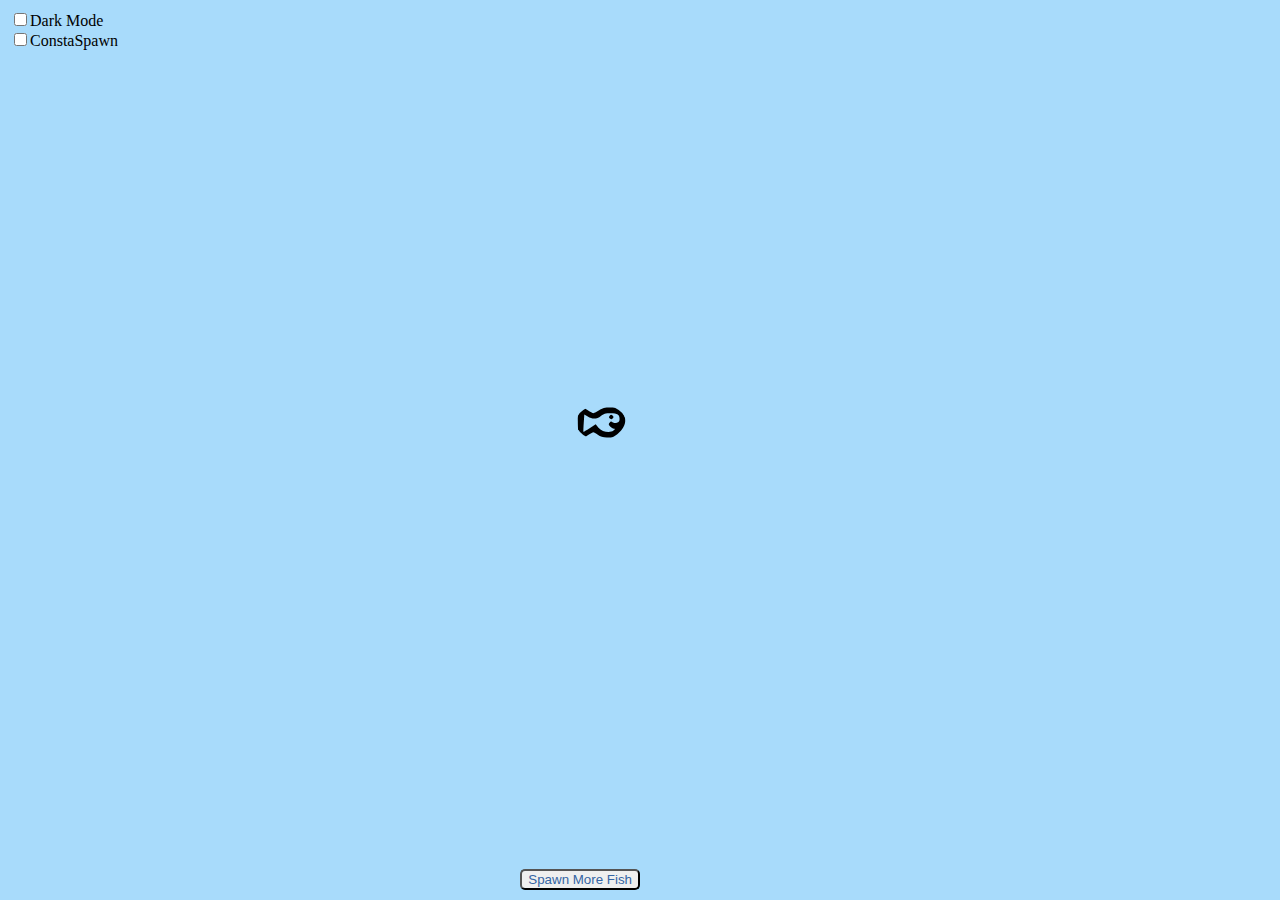
<file: fish.html>
<!DOCTYPE html>
<html>
<link rel="shortcut icon" href="favicon.gif" type="image/gif" />
<head>
  <meta name="description" content="Fishies swimming" />
  <meta name="keywords" content="fish, game, animation" />
  <meta name="author" content="William Chung" />
  <meta charset="utf-8" />
  <title>FISHIES</title>
  <style type="text/css" media="screen">
    /*******************
     * FISH PROPERTIES *
     *******************/
    .Mleft{
      position: absolute;
      border-radius:50%;
      top:45%;
      left:45%;
      -webkit-transform: scaleX(-1);
      transform: scaleX(-1);
      -webkit-transition: 1s ease-out;
      transition: 1s ease-out;
      width: 50px;
    }
    #o_fish{
      display: none;
    }
    #o_fish-path{
      fill: white;
    }
    .Oleft{
      display: inline;
      position:absolute;
      width:25px;
      height:25px;
      border-radius:50%;
      top:45%;
      left:45%;
      -webkit-transform: scaleX(-1);
      transform: scaleX(-1);
      -webkit-transition: 3s ease-out;
      transition: 3s ease-out;
    }
    .Oright{
      position:absolute;
      width:25px;
      height:25px;
      border-radius:50%;
      top:45%;
      left:45%;
      -webkit-transition: 3s ease-out;
      transition: 3s ease-out;
    }

    /***********************************************
     * Everything unrelated to the fish animations *
     ***********************************************/
    /* hidden */
    .hide{
      display: none;
    }
    /* coordinate box */
    #coord{
      position: absolute;
      left: 10px;
      bottom: 10px;
    }
    /* eat count */
    #eaten{
      position: absolute;
      text-align: center;
      right: 50%;
      top: 10px;
    }
    /* Button 1 */
    #FishIt{
      position: absolute;
      right: 50%;
      bottom: 10px;
      color: #3465a4;
      border-radius: 5px;
    }
    /* toggle for darkmode */
    #darkToggle{
      position: absolute;
      left: 10px;
      top: 10px;
    }

    /* toggle Dark Mode */
    .darken{
      -webkit-filter: invert(100%);
      filter: invert(100%);
    }

    /* Prevent scrolling away */
    html {
      overflow-y: hidden;
      overflow-x: hidden;
    }
    body{
      background-color: #A8DBFB;
    }
  </style>
  <script type="text/javascript">
    // Variables
    var fX = -25;               // X variable for how centered the main fish will be
    var fY = -25;               // Y variable for how centered the main fish will be
    var xFLIP = -1;             // Flipping direction of the main fish
    var growthFactor = 3;       // How fast do you want to grow?
    var growthLOG = 9;          // Base of the logarithmic function log_growthFactor
    var o_fish_count = 0;       // Number of background fishies (Also doubles as an
                                // id assignment variable
    var o_fish_brightness = 1;  // Brightness of fish ranging from 1 to 5
    var o_fish_list = [];       // Empty list for bg-fishies
    var eaten = 0;              // Number of fishies eaten
    var mSpeed = 0.5;           // Speed of the main fish (lower is faster)
    var oSpeed = 3;             // Speed of the other fishies (lower is faster)

    // Width + height 
    var width = window.innerWidth
      || document.documentElement.clientWidth
      || document.body.clientWidth;

    var height = window.innerHeight
      || document.documentElement.clientHeight
      || document.body.clientHeight;


    function clog(anything){console.log(anything)} // I'm lazy = type less

    // Removing from o_fish_list
    function removeFish(fish){
      var index = o_fish_list.indexOf(fish);
      if (index > -1) { o_fish_list.splice(index, 1) }
      else { clog("Failed to remove " + fish) }
    }

    // Removing from html
    function removeElement(id) {
      var element = document.getElementById(id);
      //clog(element);
      element.parentNode.removeChild(element);
    }

    // Big fish eat small fish helper function
    function bigFishEating(){
      var d = document.getElementById('Mfish');
      var fishMain = d.getBoundingClientRect();
      var fList = [];
      // Convert list element to rectangle
      for (var i = 0; i < o_fish_list.length; i++){
        fList.push(o_fish_list[i].getBoundingClientRect());
      }
      // Remove upon overlap
      for (var i = 0; i < fList.length; i++){
        var overlap = !(fishMain.right < fList[i].left ||
                        fishMain.left > fList[i].right ||
                        fishMain.bottom < fList[i].top ||
                        fishMain.top > fList[i].bottom);
        if (overlap){
          removeElement(o_fish_list[i].id); // delete the fish when eaten
          removeFish(o_fish_list[i]); // remove fish from records
          eaten++;
          if (eaten <= 1){
            document.getElementById("eaten").innerHTML = "You've eaten " + 
                                                          eaten + " fishie";
          }
          else{
            document.getElementById("eaten").innerHTML = "You've eaten " + 
                                                          eaten + " fishies";
          }
        }
      }
    }

    // Constantly check if any fishies are overlapped by the big fish every 250 ms.
    setInterval(function(){bigFishEating();}, 250);

    // Let's Credit the source: http://jsbin.com/gejuz/1/edit?html,output
    (function() {
      document.onmousemove = handleMouseMove;
      var oldCoordX = 0; // used to determine the direction main fish is facing
      function handleMouseMove(event) {
        var eventDoc, doc, body, pageX, pageY;

        event = event || window.event; // IE-ism

        // If pageX/Y aren't available and clientX/Y are,
        // calculate pageX/Y - logic taken from jQuery.
        // (This is to support old IE)
        if (event.pageX == null && event.clientX != null) {
          eventDoc = (event.target && event.target.ownerDocument) || document;
          doc = eventDoc.documentElement;
          body = eventDoc.body;

          event.pageX = event.clientX +
            (doc && doc.scrollLeft || body && body.scrollLeft || 0) -
            (doc && doc.clientLeft || body && body.clientLeft || 0);
          event.pageY = event.clientY +
            (doc && doc.scrollTop  || body && body.scrollTop  || 0) -
            (doc && doc.clientTop  || body && body.clientTop  || 0 );
        }

        // Use event.pageX / event.pageY here

        // Everything related to the main fishy is below here:
        var d = document.getElementById('Mfish');
        //d.style.position = "absolute";
        d.style.left = event.pageX + fX + 'px';
        d.style.top = event.pageY + fY +'px';

        // Show coordinates if the url has "xy"
        if (location.hash.substr(1) == "xy"){
          var text = "X: " + event.pageX + ", Y: " + event.pageY +
          " | BGfishies: " + o_fish_count;
          document.getElementById("coord").innerHTML = text;
        }
        else{
          document.getElementById("coord").innerHTML = "";
        }

        if ( oldCoordX > event.pageX ){
          xFLIP = 1;
          //d.classList.add("Mright");
          //d.classList.remove("Mleft");
        }
        else{
          xFLIP = -1;
          //d.classList.add("Mleft");
          //d.classList.remove("Mright");
        }
        oldCoordX = event.pageX;

        var growth = 1;
        function loggo(val) {
          return Math.log(val) / Math.log(growthLOG);
        }
        // don't scale until afterwards
        if ( growthFactor * Math.log(eaten) >=1 ) {
          growth = growthFactor * loggo(eaten);
        }
        d.style.transform = "scaleX(" + xFLIP + ") scale(" + growth + ")";
        d.style.transition = mSpeed + "s ease-out";
        //clog(fList);

      }
    })();
    //////////////////////////
    // End of main function //
    //////////////////////////

    // Background fishies
    function otherFish(){
      // random numbers
      function randW(){
        min = Math.ceil(50);
        max = Math.floor(width - 50);
        // The maximum is inclusive and the minimum is inclusive
        return Math.floor(Math.random() * (max - min + 1)) + min;
        }
      function randH(){
        min = Math.ceil(50);
        max = Math.floor(height - 50);
        // The maximum is inclusive and the minimum is inclusive
        return Math.floor(Math.random() * (max - min + 1)) + min;
      }

      // Has darker colors
      //function getRandomColor() {
      //  var letters = 'FEDCBA9876543210';
      //  var color = '#';
      //  for (var i = 0; i < 6; i++) {
      //    //Base 16 :D
      //    color += letters[Math.floor(Math.random() * 16)];
      //  }
      //  return color;
      //}
      
      function getRandColor(brightness){
        // Six levels of brightness from 0 to 5, 0 being the darkest
        var rgb = [Math.random() * 256, Math.random() * 256, Math.random() * 256];
        var mix = [brightness*51, brightness*51, brightness*51]; //51 => 255/5
        var mixedrgb = [rgb[0] + mix[0], rgb[1] + mix[1], rgb[2] +
        mix[2]].map(function(x){ return Math.round(x/2.0)});
        return "rgb(" + mixedrgb.join(",") + ")";
      }

      var itm = document.getElementById("o_fish");
      var e = itm.cloneNode(true);
      e.style.position = "absolute";
      e.style.display = "inline";
      e.id = "o_fish-" + o_fish_count; // Give the fish a unique id
      o_fish_list.push(e); // Add fish to list
      o_fish_count++; // increment the id by 1
      
      var child1 = e.children;
      //clog(child1);
      for (var i = 0; i < child1.length; i++) {
          if (child1[i].tagName == "g") {
            var child2 = child1[i].children;
            //clog(child2);
            for (var j = 0; j < child2.length; j++) {
              if (child2[j].tagName == "path") {
                var color = getRandColor(o_fish_brightness);
                //clog(color);
                child2[j].style.fill = color;
              }
            }
          }
      }

      var holdRandW; // Was using this to debug
      var oldCoordX;
      e.style.transition = oSpeed + "s ease-out";
      function moveFishy(){
        holdRandW = randW();
        e.style.left = holdRandW + "px";
        e.style.top = randH() +'px';
        //clog(holdRandW);
        if ( holdRandW < oldCoordX ){
          e.classList.add("Oright");
          e.classList.remove("Oleft");
          //e.setAttribute('class','Oright');
          //clog(randH() + " | Oright");
        }
        else{
          e.classList.add("Oleft");
          e.classList.remove("Oright");
          //e.setAttribute('class','Oleft');
          //clog(randH() + " | Oleft");
        }
        setTimeout(moveFishy, 2000);
        oldCoordX = holdRandW;
      }

      document.body.appendChild(e); // Add fish to the html
      moveFishy();

      if (o_fish_count == 2500){
        //alert("Aren't you getting a bit crazy here...?");
      }
    }
    ////////////////////////////
    // End of background fish //
    ////////////////////////////

    function moreFish(){
      //document.getElementById("FishIt").style.display = "none"; //Hide button
      otherFish();
    }
  </script>
</head>
<body>
  <img
      id="Mfish"
      class="Mleft"
      src="data:image/svg+xml;charset=UTF-8, %3Csvg xmlns='http://www.w3.org/2000/svg' id='Mfish' viewBox='0 0 15.870892 11.059746'%3E%3Cg transform='translate(-0.32264107,-285.34704)' id='Mfish-layer1'%3E%3Cpath id='Mfish-path' d='m 12.590442,294.97791 c -0.87312,-0.58043 -1.73126,-1.056 -1.90698,-1.05683 -0.17571,-8.4e-4 -0.8107108,0.36829 -1.4111088,0.82025 -0.755888,0.56902 -1.639909,0.84466 -2.874293,0.89622 -1.553455,0.0649 -1.990642,-0.0844 -3.400232,-1.16065 -2.71028989,-2.06946 -3.25563889,-5.23582 -1.238506,-7.1909 1.068351,-1.03549 1.352333,-1.12754 3.478548,-1.12754 1.887825,0 2.555142,0.16281 3.614844,0.88195 0.71479,0.48507 1.5147378,0.88194 1.7776678,0.88194 0.26293,0 1.31315,-0.56198 2.33382,-1.24884 1.25286,-0.84311 1.97186,-1.13276 2.21308,-0.89154 0.58592,0.58592 0.59236,8.52129 0.008,9.46052 -0.62745,1.00793 -0.68986,1.00156 -2.59452,-0.26458 z m -3.5277768,-2.47894 0.881945,-1.06668 1.9177418,1.23679 c 1.05475,0.68023 1.94896,1.20018 1.98714,1.15544 0.0382,-0.0447 -0.0113,-1.29718 -0.10999,-2.78322 l -0.17939,-2.70188 -1.10219,0.67209 c -1.50463,0.91748 -2.9117138,0.84748 -4.1651478,-0.20721 -0.850821,-0.71592 -1.428215,-0.88195 -3.067175,-0.88195 -2.255711,0 -2.865711,0.38905 -2.865711,1.82772 0,0.7536 0.205541,1.03265 0.886526,1.20356 0.487589,0.12238 1.101526,0.0441 1.364305,-0.17401 0.361246,-0.29981 0.587115,-0.26478 0.92605,0.14361 0.368589,0.44412 0.335835,0.66437 -0.184258,1.23907 -0.347892,0.38442 -0.885739,0.70399 -1.195216,0.71016 -0.456217,0.009 -0.429183,0.11445 0.142871,0.55678 1.142249,0.88323 3.671572,0.38917 4.762499,-0.93027 z m -4.543654,-2.93796 c -0.307422,-0.37042 -0.287644,-0.58323 0.08278,-0.89065 0.370421,-0.30742 0.583224,-0.28764 0.890645,0.0828 0.307422,0.37042 0.287644,0.58322 -0.08278,0.89064 -0.37042,0.30743 -0.583223,0.28765 -0.890644,-0.0828 z' /%3E%3C/g%3E%3C/svg%3E"
  >

  <!-- inline svg of background fish for easy JS manipulation -->
  <svg
    id="o_fish"
    viewBox="0 0 15.870892 11.059746">
    <g
      transform="translate(-0.32264107,-285.34704)"
      id="o_fish-layer1">
    <path
      id="o_fish-path"
      d="m 12.590442,294.97791 c -0.87312,-0.58043 -1.73126,-1.056 -1.90698,-1.05683 -0.17571,-8.4e-4 -0.8107108,0.36829 -1.4111088,0.82025 -0.755888,0.56902 -1.639909,0.84466 -2.874293,0.89622 -1.553455,0.0649 -1.990642,-0.0844 -3.400232,-1.16065 -2.71028989,-2.06946 -3.25563889,-5.23582 -1.238506,-7.1909 1.068351,-1.03549 1.352333,-1.12754 3.478548,-1.12754 1.887825,0 2.555142,0.16281 3.614844,0.88195 0.71479,0.48507 1.5147378,0.88194 1.7776678,0.88194 0.26293,0 1.31315,-0.56198 2.33382,-1.24884 1.25286,-0.84311 1.97186,-1.13276 2.21308,-0.89154 0.58592,0.58592 0.59236,8.52129 0.008,9.46052 -0.62745,1.00793 -0.68986,1.00156 -2.59452,-0.26458 z m -3.5277768,-2.47894 0.881945,-1.06668 1.9177418,1.23679 c 1.05475,0.68023 1.94896,1.20018 1.98714,1.15544 0.0382,-0.0447 -0.0113,-1.29718 -0.10999,-2.78322 l -0.17939,-2.70188 -1.10219,0.67209 c -1.50463,0.91748 -2.9117138,0.84748 -4.1651478,-0.20721 -0.850821,-0.71592 -1.428215,-0.88195 -3.067175,-0.88195 -2.255711,0 -2.865711,0.38905 -2.865711,1.82772 0,0.7536 0.205541,1.03265 0.886526,1.20356 0.487589,0.12238 1.101526,0.0441 1.364305,-0.17401 0.361246,-0.29981 0.587115,-0.26478 0.92605,0.14361 0.368589,0.44412 0.335835,0.66437 -0.184258,1.23907 -0.347892,0.38442 -0.885739,0.70399 -1.195216,0.71016 -0.456217,0.009 -0.429183,0.11445 0.142871,0.55678 1.142249,0.88323 3.671572,0.38917 4.762499,-0.93027 z m -4.543654,-2.93796 c -0.307422,-0.37042 -0.287644,-0.58323 0.08278,-0.89065 0.370421,-0.30742 0.583224,-0.28764 0.890645,0.0828 0.307422,0.37042 0.287644,0.58322 -0.08278,0.89064 -0.37042,0.30743 -0.583223,0.28765 -0.890644,-0.0828 z"
    />
    </g>
  </svg>

<div id="coord"></div>
<div id="eaten"></div>
<div id="darkToggle">
  <input id="toggleBox0" type="checkbox" onChange="darkThis(this)"><label for="toggleBox0">Dark Mode</label><br>
  <input id="toggleBox1" type="checkbox" onChange="constaSpawn(this)"><label for="toggleBox1">ConstaSpawn</label>
</div>
<button id="FishIt" onclick="moreFish();">Spawn More Fish</button>
<!-- Script for checkboxes -->
<script type="text/javascript">
  // Dark mode stuff
  var colorToggle = document.getElementById("toggleBox");
  var child1 = document.body.childNodes;

  // Helper function for searching and setting colors
  function recurseDark(child){
    for (var i = 0; i < child.length; i++) {
      if ( child[i].tagName != null ){
        child[i].classList.toggle('darken');
        recurseDark(child[i]);
      }
    }
  }

  function darkThis(_this) {
    // Set bg before everything else
    if (_this.checked){ document.body.style.background = "#313F48" }
    else { document.body.style.background = "#A8DBFB" }
    // Recursively search and change colors
    recurseDark(child1);
  }

  // Constantly Spawn
  var constaSawnFish;
  function constaSpawn(_this) {
    if (_this.checked) {
      constaSawnFish = setInterval(moreFish, 1500);
    }
    else {
      clearInterval(constaSawnFish);
    }
  }
</script>
</body>
</html>
</file>
<file: assets/css/style.css>
/**
* Template Name: Personal - v4.6.0
* Template URL: https://bootstrapmade.com/personal-free-resume-bootstrap-template/
* Author: BootstrapMade.com
* License: https://bootstrapmade.com/license/
*/

/*--------------------------------------------------------------
# General
--------------------------------------------------------------*/
body {
  font-family: "Open Sans", sans-serif;
  background-color: #040404;
  color: #fff;
  position: relative;
  background: transparent;
}
body::before {
  content: "";
  position: fixed;
  background: #040404 url("../img/bg.jpg") top right no-repeat;
  background-size: cover;
  left: 0;
  right: 0;
  top: 0;
  height: 100vh;
  z-index: -1;
}
@media (min-width: 1024px) {
  body::before {
    background-attachment: fixed;
  }
}

a {
  color: #18d26e;
  text-decoration: none;
}

a:hover {
  color: #35e888;
  text-decoration: none;
}

h1, h2, h3, h4, h5, h6 {
  font-family: "Raleway", sans-serif;
}

/*--------------------------------------------------------------
# Header
--------------------------------------------------------------*/
#header {
  transition: ease-in-out 0.3s;
  position: relative;
  height: 100vh;
  display: flex;
  align-items: center;
  z-index: 997;
  overflow-y: auto;
}
#header * {
  transition: ease-in-out 0.3s;
}
#header h1 {
  font-size: 48px;
  margin: 0;
  padding: 0;
  line-height: 1;
  font-weight: 700;
  font-family: "Poppins", sans-serif;
}
#header h1 a, #header h1 a:hover {
  color: #fff;
  line-height: 1;
  display: inline-block;
}
#header h2 {
  font-size: 24px;
  margin-top: 20px;
  color: rgba(255, 255, 255, 0.8);
}
#header h2 span {
  color: #fff;
  border-bottom: 2px solid #18d26e;
  padding-bottom: 6px;
}
#header img {
  padding: 0;
  margin: 0;
}
#header .social-links {
  margin-top: 40px;
  display: flex;
}
#header .social-links a {
  font-size: 16px;
  display: flex;
  justify-content: center;
  align-items: center;
  background: rgba(255, 255, 255, 0.1);
  color: #fff;
  line-height: 1;
  margin-right: 8px;
  border-radius: 50%;
  width: 40px;
  height: 40px;
}
#header .social-links a:hover {
  background: #18d26e;
}
@media (max-width: 992px) {
  #header h1 {
    font-size: 36px;
  }
  #header h2 {
    font-size: 20px;
    line-height: 30px;
  }
  #header .social-links {
    margin-top: 15px;
  }
  #header .container {
    display: flex;
    flex-direction: column;
    align-items: center;
  }
}

/* Header Top */
#header.header-top {
  height: 80px;
  position: fixed;
  left: 0;
  top: 0;
  right: 0;
  background: rgba(0, 0, 0, 0.9);
}
#header.header-top .social-links, #header.header-top h2 {
  display: none;
}
#header.header-top h1 {
  margin-right: auto;
  font-size: 36px;
}
#header.header-top .container {
  display: flex;
  align-items: center;
}
#header.header-top .navbar {
  margin: 0;
}
@media (max-width: 768px) {
  #header.header-top {
    height: 60px;
  }
  #header.header-top h1 {
    font-size: 26px;
  }
}

/*--------------------------------------------------------------
# Navigation Menu
--------------------------------------------------------------*/
/**
* Desktop Navigation 
*/
.navbar {
  padding: 0;
  margin-top: 35px;
}
.navbar ul {
  margin: 0;
  padding: 0;
  display: flex;
  list-style: none;
  align-items: center;
}
.navbar li {
  position: relative;
}
.navbar li + li {
  margin-left: 30px;
}
.navbar a, .navbar a:focus {
  display: flex;
  align-items: center;
  justify-content: space-between;
  padding: 0;
  font-family: "Poppins", sans-serif;
  font-size: 16px;
  font-weight: 400;
  color: rgba(255, 255, 255, 0.7);
  white-space: nowrap;
  transition: 0.3s;
}
.navbar a i, .navbar a:focus i {
  font-size: 12px;
  line-height: 0;
  margin-left: 5px;
}
.navbar a:before {
  content: "";
  position: absolute;
  width: 0;
  height: 2px;
  bottom: -4px;
  left: 0;
  background-color: #18d26e;
  visibility: hidden;
  width: 0px;
  transition: all 0.3s ease-in-out 0s;
}
.navbar a:hover:before, .navbar li:hover > a:before, .navbar .active:before {
  visibility: visible;
  width: 25px;
}
.navbar a:hover, .navbar .active, .navbar .active:focus, .navbar li:hover > a {
  color: #fff;
}

/**
* Mobile Navigation 
*/
.mobile-nav-toggle {
  color: #fff;
  font-size: 28px;
  cursor: pointer;
  display: none;
  line-height: 0;
  transition: 0.5s;
  position: fixed;
  right: 15px;
  top: 15px;
}

@media (max-width: 991px) {
  .mobile-nav-toggle {
    display: block;
  }

  .navbar ul {
    display: none;
  }
}
.navbar-mobile {
  position: fixed;
  overflow: hidden;
  top: 0;
  right: 0;
  left: 0;
  bottom: 0;
  background: rgba(0, 0, 0, 0.9);
  transition: 0.3s;
  z-index: 999;
  margin-top: 0;
}
.navbar-mobile .mobile-nav-toggle {
  position: absolute;
  top: 15px;
  right: 15px;
}
.navbar-mobile ul {
  display: block;
  position: absolute;
  top: 55px;
  right: 15px;
  bottom: 45px;
  left: 15px;
  padding: 10px 0;
  overflow-y: auto;
  transition: 0.3s;
  border: 2px solid rgba(255, 255, 255, 0.2);
}
.navbar-mobile li {
  padding: 12px 20px;
}
.navbar-mobile li + li {
  margin: 0;
}
.navbar-mobile a, .navbar-mobile a:focus {
  font-size: 16px;
  position: relative;
}

/*--------------------------------------------------------------
# Sections General
--------------------------------------------------------------*/
section {
  overflow: hidden;
  position: absolute;
  width: 100%;
  top: 140px;
  bottom: 100%;
  opacity: 0;
  transition: ease-in-out 0.4s;
  z-index: 2;
}
section.section-show {
  top: 100px;
  bottom: auto;
  opacity: 1;
  padding-bottom: 45px;
}
section .container {
  background: rgba(0, 0, 0, 0.9);
  padding: 30px;
}
@media (max-width: 768px) {
  section {
    top: 120px;
  }
  section.section-show {
    top: 80px;
  }
}

.section-title h2 {
  font-size: 14px;
  font-weight: 500;
  padding: 0;
  line-height: 1px;
  margin: 0 0 20px 0;
  letter-spacing: 2px;
  text-transform: uppercase;
  color: #aaaaaa;
  font-family: "Poppins", sans-serif;
}
.section-title h2::after {
  content: "";
  width: 120px;
  height: 1px;
  display: inline-block;
  background: #4ceb95;
  margin: 4px 10px;
}
.section-title p {
  margin: 0;
  margin: -15px 0 15px 0;
  font-size: 36px;
  font-weight: 700;
  text-transform: uppercase;
  font-family: "Poppins", sans-serif;
  color: #fff;
}

/*--------------------------------------------------------------
# About
--------------------------------------------------------------*/
.about-me .content h3 {
  font-weight: 700;
  font-size: 26px;
  color: #18d26e;
}
.about-me .content ul {
  list-style: none;
  padding: 0;
}
.about-me .content ul li {
  margin-bottom: 20px;
  display: flex;
  align-items: center;
}
.about-me .content ul strong {
  margin-right: 10px;
}
.about-me .content ul i {
  font-size: 16px;
  margin-right: 5px;
  color: #18d26e;
  line-height: 0;
}
.about-me .content p:last-child {
  margin-bottom: 0;
}

/*--------------------------------------------------------------
# Counts
--------------------------------------------------------------*/
.counts {
  padding: 70px 0 60px;
}
.counts .count-box {
  padding: 30px 30px 25px 30px;
  width: 100%;
  position: relative;
  text-align: center;
  background: rgba(255, 255, 255, 0.08);
}
.counts .count-box i {
  position: absolute;
  top: -25px;
  left: 50%;
  transform: translateX(-50%);
  font-size: 24px;
  background: rgba(255, 255, 255, 0.1);
  padding: 12px;
  color: #18d26e;
  border-radius: 50px;
  line-height: 0;
}
.counts .count-box span {
  font-size: 36px;
  display: block;
  font-weight: 600;
  color: #fff;
}
.counts .count-box p {
  padding: 0;
  margin: 0;
  font-family: "Raleway", sans-serif;
  font-size: 14px;
}

/*--------------------------------------------------------------
# Skills
--------------------------------------------------------------*/
.skills .progress {
  height: 60px;
  display: block;
  background: none;
  border-radius: 0;
}
.skills .progress .skill {
  padding: 10px 0;
  margin: 0;
  text-transform: uppercase;
  display: block;
  font-weight: 600;
  font-family: "Poppins", sans-serif;
  color: #fff;
}
.skills .progress .skill .val {
  float: right;
  font-style: normal;
}
.skills .progress-bar-wrap {
  background: rgba(255, 255, 255, 0.2);
}
.skills .progress-bar {
  width: 1px;
  height: 10px;
  transition: 0.9s;
  background-color: #18d26e;
}

/*--------------------------------------------------------------
# Interests
--------------------------------------------------------------*/
.interests .icon-box {
  display: flex;
  align-items: center;
  padding: 20px;
  background: rgba(255, 255, 255, 0.08);
  transition: ease-in-out 0.3s;
}
.interests .icon-box i {
  font-size: 32px;
  padding-right: 10px;
  line-height: 1;
}
.interests .icon-box h3 {
  font-weight: 700;
  margin: 0;
  padding: 0;
  line-height: 1;
  font-size: 16px;
  color: #fff;
}
.interests .icon-box:hover {
  background: rgba(255, 255, 255, 0.12);
}

/*--------------------------------------------------------------
# Testimonials
--------------------------------------------------------------*/
.testimonials .testimonials-carousel, .testimonials .testimonials-slider {
  overflow: hidden;
}
.testimonials .testimonial-item {
  box-sizing: content-box;
  min-height: 320px;
}
.testimonials .testimonial-item .testimonial-img {
  width: 90px;
  border-radius: 50%;
  margin: -40px 0 0 40px;
  position: relative;
  z-index: 2;
  border: 6px solid rgba(255, 255, 255, 0.12);
}
.testimonials .testimonial-item h3 {
  font-size: 18px;
  font-weight: bold;
  margin: 10px 0 5px 45px;
  color: #fff;
}
.testimonials .testimonial-item h4 {
  font-size: 14px;
  color: #999;
  margin: 0 0 0 45px;
}
.testimonials .testimonial-item .quote-icon-left, .testimonials .testimonial-item .quote-icon-right {
  color: rgba(255, 255, 255, 0.25);
  font-size: 26px;
}
.testimonials .testimonial-item .quote-icon-left {
  display: inline-block;
  left: -5px;
  position: relative;
}
.testimonials .testimonial-item .quote-icon-right {
  display: inline-block;
  right: -5px;
  position: relative;
  top: 10px;
}
.testimonials .testimonial-item p {
  font-style: italic;
  margin: 0 15px 0 15px;
  padding: 20px 20px 60px 20px;
  background: rgba(255, 255, 255, 0.1);
  position: relative;
  border-radius: 6px;
  position: relative;
  z-index: 1;
}
.testimonials .swiper-pagination {
  margin-top: 20px;
  position: relative;
}
.testimonials .swiper-pagination .swiper-pagination-bullet {
  width: 12px;
  height: 12px;
  opacity: 1;
  background-color: rgba(255, 255, 255, 0.3);
}
.testimonials .swiper-pagination .swiper-pagination-bullet-active {
  background-color: #18d26e;
}

/*--------------------------------------------------------------
# Resume
--------------------------------------------------------------*/
.resume .resume-title {
  font-size: 26px;
  font-weight: 700;
  margin-top: 20px;
  margin-bottom: 20px;
  color: #fff;
}
.resume .resume-item {
  padding: 0 0 20px 20px;
  margin-top: -2px;
  border-left: 2px solid rgba(255, 255, 255, 0.2);
  position: relative;
}
.resume .resume-item h4 {
  line-height: 18px;
  font-size: 18px;
  font-weight: 600;
  text-transform: uppercase;
  font-family: "Poppins", sans-serif;
  color: #18d26e;
  margin-bottom: 10px;
}
.resume .resume-item h5 {
  font-size: 16px;
  background: rgba(255, 255, 255, 0.15);
  padding: 5px 15px;
  display: inline-block;
  font-weight: 600;
  margin-bottom: 10px;
}
.resume .resume-item ul {
  padding-left: 20px;
}
.resume .resume-item ul li {
  padding-bottom: 10px;
}
.resume .resume-item:last-child {
  padding-bottom: 0;
}
.resume .resume-item::before {
  content: "";
  position: absolute;
  width: 16px;
  height: 16px;
  border-radius: 50px;
  left: -9px;
  top: 0;
  background: #18d26e;
  border: 2px solid #18d26e;
}

/*--------------------------------------------------------------
# Services
--------------------------------------------------------------*/
.services .icon-box {
  text-align: center;
  background: rgba(204, 204, 204, 0.1);
  padding: 80px 20px;
  transition: all ease-in-out 0.3s;
}
.services .icon-box .icon {
  margin: 0 auto;
  width: 64px;
  height: 64px;
  background: #18d26e;
  border-radius: 5px;
  transition: all 0.3s ease-out 0s;
  display: flex;
  align-items: center;
  justify-content: center;
  margin-bottom: 20px;
  transform-style: preserve-3d;
}
.services .icon-box .icon i {
  color: #fff;
  font-size: 28px;
}
.services .icon-box .icon::before {
  position: absolute;
  content: "";
  left: -8px;
  top: -8px;
  height: 100%;
  width: 100%;
  background: rgba(255, 255, 255, 0.15);
  border-radius: 5px;
  transition: all 0.3s ease-out 0s;
  transform: translateZ(-1px);
}
.services .icon-box h4 {
  font-weight: 700;
  margin-bottom: 15px;
  font-size: 24px;
}
.services .icon-box h4 a {
  color: #fff;
}
.services .icon-box p {
  line-height: 24px;
  font-size: 14px;
  margin-bottom: 0;
}
.services .icon-box:hover {
  background: #18d26e;
  border-color: #18d26e;
}
.services .icon-box:hover .icon {
  background: #fff;
}
.services .icon-box:hover .icon i {
  color: #18d26e;
}
.services .icon-box:hover .icon::before {
  background: #35e888;
}
.services .icon-box:hover h4 a, .services .icon-box:hover p {
  color: #fff;
}

/*--------------------------------------------------------------
# Portfolio
--------------------------------------------------------------*/
.portfolio .portfolio-item {
  margin-bottom: 30px;
}
.portfolio #portfolio-flters {
  padding: 0;
  margin: 0 auto 15px auto;
  list-style: none;
  text-align: center;
  border-radius: 50px;
  padding: 2px 15px;
}
.portfolio #portfolio-flters li {
  cursor: pointer;
  display: inline-block;
  padding: 8px 16px 10px 16px;
  font-size: 14px;
  font-weight: 600;
  line-height: 1;
  text-transform: uppercase;
  color: #fff;
  background: rgba(255, 255, 255, 0.1);
  margin: 0 3px 10px 3px;
  transition: all 0.3s ease-in-out;
  border-radius: 4px;
}
.portfolio #portfolio-flters li:hover, .portfolio #portfolio-flters li.filter-active {
  background: #18d26e;
}
.portfolio #portfolio-flters li:last-child {
  margin-right: 0;
}
.portfolio .portfolio-wrap {
  transition: 0.3s;
  position: relative;
  overflow: hidden;
  z-index: 1;
  background: rgba(0, 0, 0, 0.6);
}
.portfolio .portfolio-wrap::before {
  content: "";
  background: rgba(0, 0, 0, 0.6);
  position: absolute;
  left: 30px;
  right: 30px;
  top: 30px;
  bottom: 30px;
  transition: all ease-in-out 0.3s;
  z-index: 2;
  opacity: 0;
}
.portfolio .portfolio-wrap .portfolio-info {
  opacity: 0;
  position: absolute;
  top: 0;
  left: 0;
  right: 0;
  bottom: 0;
  text-align: center;
  z-index: 3;
  transition: all ease-in-out 0.3s;
  display: flex;
  flex-direction: column;
  justify-content: center;
  align-items: center;
}
.portfolio .portfolio-wrap .portfolio-info::before {
  display: block;
  content: "";
  width: 48px;
  height: 48px;
  position: absolute;
  top: 35px;
  left: 35px;
  border-top: 3px solid #fff;
  border-left: 3px solid #fff;
  transition: all 0.5s ease 0s;
  z-index: 9994;
}
.portfolio .portfolio-wrap .portfolio-info::after {
  display: block;
  content: "";
  width: 48px;
  height: 48px;
  position: absolute;
  bottom: 35px;
  right: 35px;
  border-bottom: 3px solid #fff;
  border-right: 3px solid #fff;
  transition: all 0.5s ease 0s;
  z-index: 9994;
}
.portfolio .portfolio-wrap .portfolio-info h4 {
  font-size: 20px;
  color: #fff;
  font-weight: 600;
}
.portfolio .portfolio-wrap .portfolio-info p {
  color: #ffffff;
  font-size: 14px;
  text-transform: uppercase;
  padding: 0;
  margin: 0;
}
.portfolio .portfolio-wrap .portfolio-links {
  text-align: center;
  z-index: 4;
}
.portfolio .portfolio-wrap .portfolio-links a {
  color: #fff;
  margin: 0 2px;
  font-size: 28px;
  display: inline-block;
  transition: 0.3s;
}
.portfolio .portfolio-wrap .portfolio-links a:hover {
  color: #63eda3;
}
.portfolio .portfolio-wrap:hover::before {
  top: 0;
  left: 0;
  right: 0;
  bottom: 0;
  opacity: 1;
}
.portfolio .portfolio-wrap:hover .portfolio-info {
  opacity: 1;
}
.portfolio .portfolio-wrap:hover .portfolio-info::before {
  top: 15px;
  left: 15px;
}
.portfolio .portfolio-wrap:hover .portfolio-info::after {
  bottom: 15px;
  right: 15px;
}

/*--------------------------------------------------------------
# Portfolio Details
--------------------------------------------------------------*/
.portfolio-details {
  padding-top: 40px;
  background: rgba(0, 0, 0, 0.8);
  position: fixed;
  left: 0;
  right: 0;
  top: 0;
  bottom: 0;
  overflow-y: auto;
}
.portfolio-details .container {
  padding-top: 20px;
  padding-bottom: 40px;
}
.portfolio-details .portfolio-title {
  font-size: 26px;
  font-weight: 700;
  margin-bottom: 20px;
}
.portfolio-details .portfolio-info {
  padding-top: 45px;
}
.portfolio-details .portfolio-info h3 {
  font-size: 22px;
  font-weight: 400;
  margin-bottom: 20px;
}
.portfolio-details .portfolio-info ul {
  list-style: none;
  padding: 0;
  font-size: 15px;
}
.portfolio-details .portfolio-info ul li + li {
  margin-top: 10px;
}
.portfolio-details .portfolio-info p {
  font-size: 15px;
  padding: 15px 0 0 0;
}
@media (max-width: 992px) {
  .portfolio-details .portfolio-info {
    padding-top: 20px;
  }
}
.portfolio-details .swiper-pagination {
  margin-top: 20px;
  position: relative;
}
.portfolio-details .swiper-pagination .swiper-pagination-bullet {
  width: 12px;
  height: 12px;
  opacity: 1;
  background-color: rgba(255, 255, 255, 0.3);
}
.portfolio-details .swiper-pagination .swiper-pagination-bullet-active {
  background-color: #18d26e;
}

/*--------------------------------------------------------------
# Contact
--------------------------------------------------------------*/
.contact .info-box {
  color: #444444;
  padding: 20px;
  width: 100%;
  background: rgba(255, 255, 255, 0.08);
}
.contact .info-box i.bx {
  font-size: 24px;
  color: #18d26e;
  border-radius: 50%;
  padding: 14px;
  float: left;
  background: rgba(255, 255, 255, 0.1);
}
.contact .info-box h3 {
  font-size: 20px;
  color: rgba(255, 255, 255, 0.5);
  font-weight: 700;
  margin: 10px 0 8px 68px;
}
.contact .info-box p {
  padding: 0;
  color: #fff;
  line-height: 24px;
  font-size: 14px;
  margin: 0 0 0 68px;
}
.contact .info-box .social-links {
  margin: 5px 0 0 68px;
  display: flex;
}
.contact .info-box .social-links a {
  font-size: 18px;
  display: inline-block;
  color: #fff;
  line-height: 1;
  margin-right: 12px;
  transition: 0.3s;
}
.contact .info-box .social-links a:hover {
  color: #18d26e;
}
.contact .php-email-form {
  padding: 30px;
  background: rgba(255, 255, 255, 0.08);
}
.contact .php-email-form .error-message {
  display: none;
  background: rgba(255, 255, 255, 0.08);
  background: #ed3c0d;
  text-align: left;
  padding: 15px;
  font-weight: 600;
}
.contact .php-email-form .error-message br + br {
  margin-top: 25px;
}
.contact .php-email-form .sent-message {
  display: none;
  background: rgba(255, 255, 255, 0.08);
  background: #18d26e;
  text-align: center;
  padding: 15px;
  font-weight: 600;
}
.contact .php-email-form .loading {
  display: none;
  background: rgba(255, 255, 255, 0.08);
  text-align: center;
  padding: 15px;
}
.contact .php-email-form .loading:before {
  content: "";
  display: inline-block;
  border-radius: 50%;
  width: 24px;
  height: 24px;
  margin: 0 10px -6px 0;
  border: 3px solid #18d26e;
  border-top-color: #eee;
  -webkit-animation: animate-loading 1s linear infinite;
  animation: animate-loading 1s linear infinite;
}
.contact .php-email-form input, .contact .php-email-form textarea {
  border-radius: 0;
  box-shadow: none;
  font-size: 14px;
  background: rgba(255, 255, 255, 0.08);
  border: 0;
  transition: 0.3s;
  color: #fff;
}
.contact .php-email-form input:focus, .contact .php-email-form textarea:focus {
  background-color: rgba(255, 255, 255, 0.11);
}
.contact .php-email-form input::-webkit-input-placeholder, .contact .php-email-form textarea::-webkit-input-placeholder {
  color: rgba(255, 255, 255, 0.3);
  opacity: 1;
}
.contact .php-email-form input::-moz-placeholder, .contact .php-email-form textarea::-moz-placeholder {
  color: rgba(255, 255, 255, 0.3);
  opacity: 1;
}
.contact .php-email-form input::placeholder, .contact .php-email-form textarea::placeholder {
  color: rgba(255, 255, 255, 0.3);
  opacity: 1;
}
.contact .php-email-form input {
  padding: 10px 15px;
}
.contact .php-email-form textarea {
  padding: 12px 15px;
}
.contact .php-email-form button[type=submit] {
  background: #18d26e;
  border: 0;
  padding: 10px 30px;
  color: #fff;
  transition: 0.4s;
  border-radius: 4px;
}
.contact .php-email-form button[type=submit]:hover {
  background: #15bb62;
}
@-webkit-keyframes animate-loading {
  0% {
    transform: rotate(0deg);
  }
  100% {
    transform: rotate(360deg);
  }
}
@keyframes animate-loading {
  0% {
    transform: rotate(0deg);
  }
  100% {
    transform: rotate(360deg);
  }
}

/*--------------------------------------------------------------
# Credits
--------------------------------------------------------------*/
.credits {
  position: fixed;
  right: 0;
  left: 0;
  bottom: 0;
  padding: 15px;
  text-align: right;
  font-size: 13px;
  color: #fff;
  z-index: 999999;
}
@media (max-width: 992px) {
  .credits {
    text-align: center;
    padding: 10px;
    background: rgba(0, 0, 0, 0.8);
  }
}
.credits a {
  color: #18d26e;
  transition: 0.3s;
}
.credits a:hover {
  color: #fff;
}
</file>
